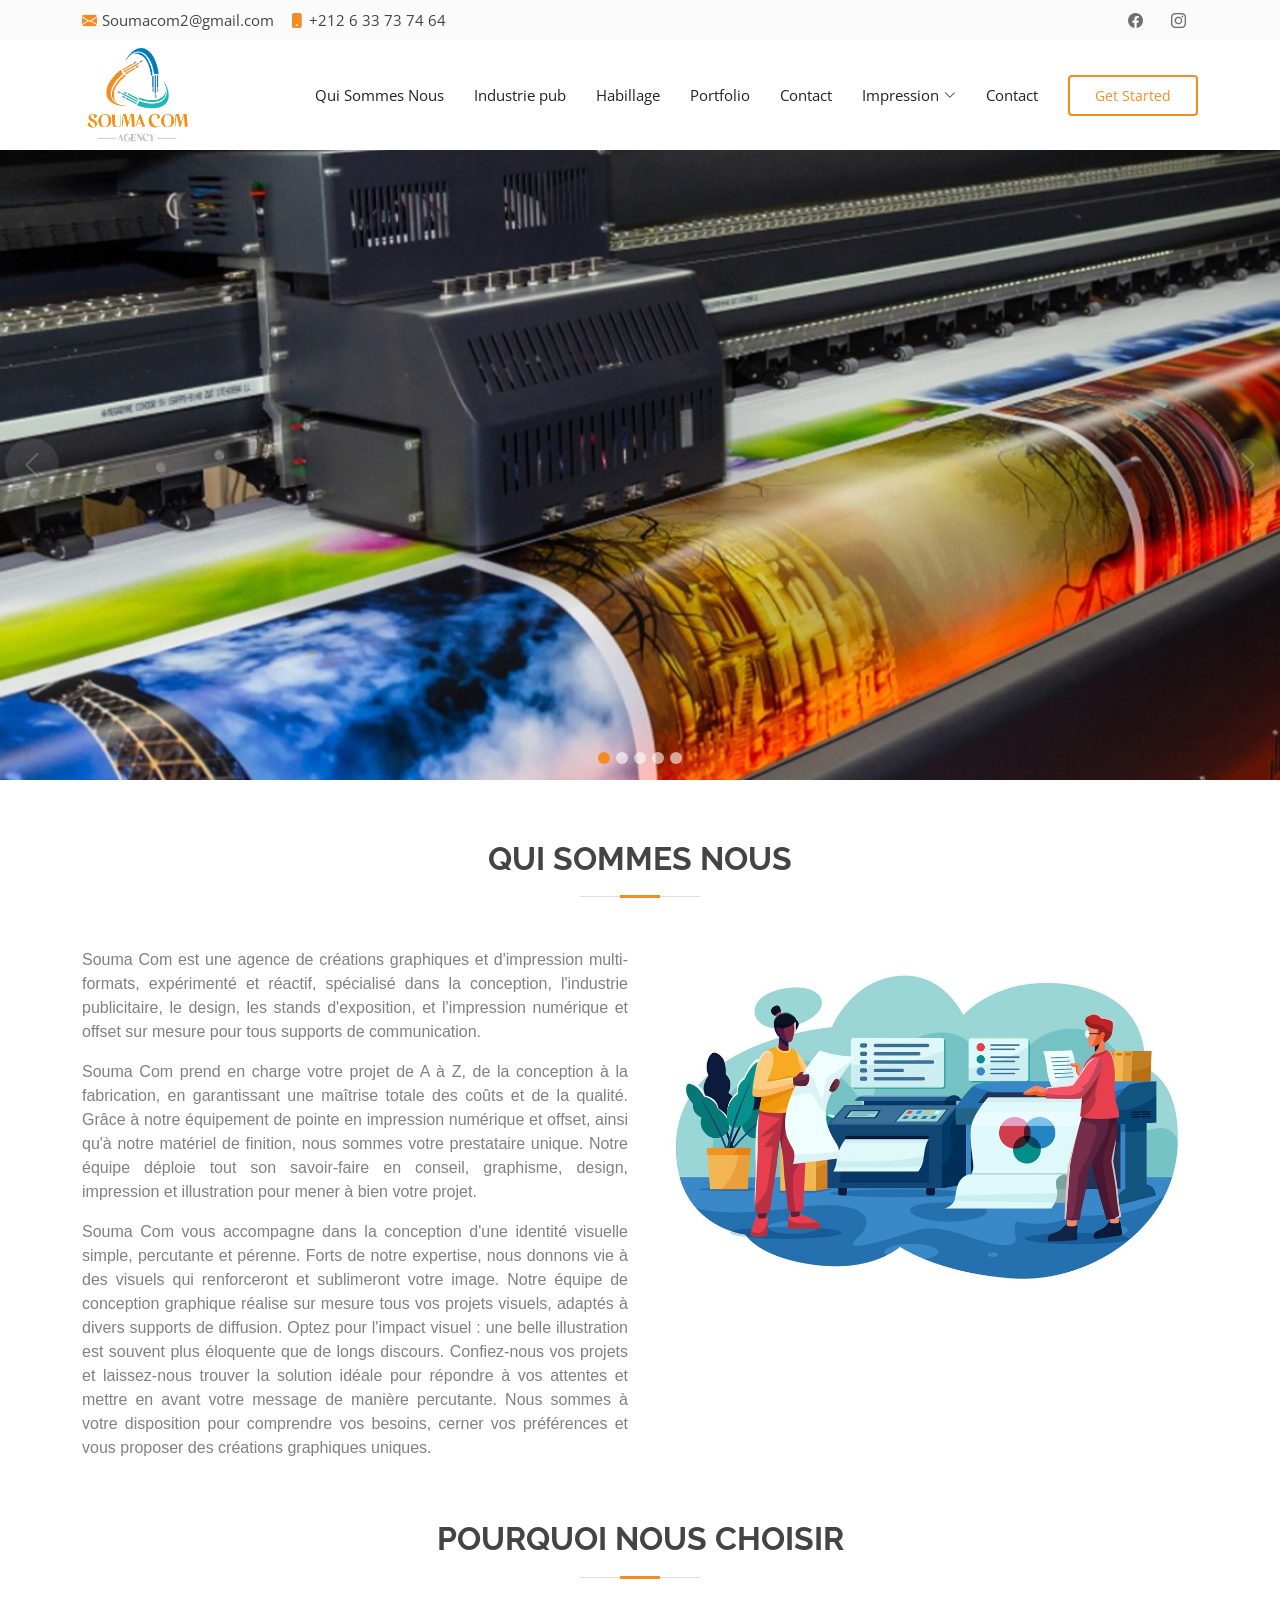
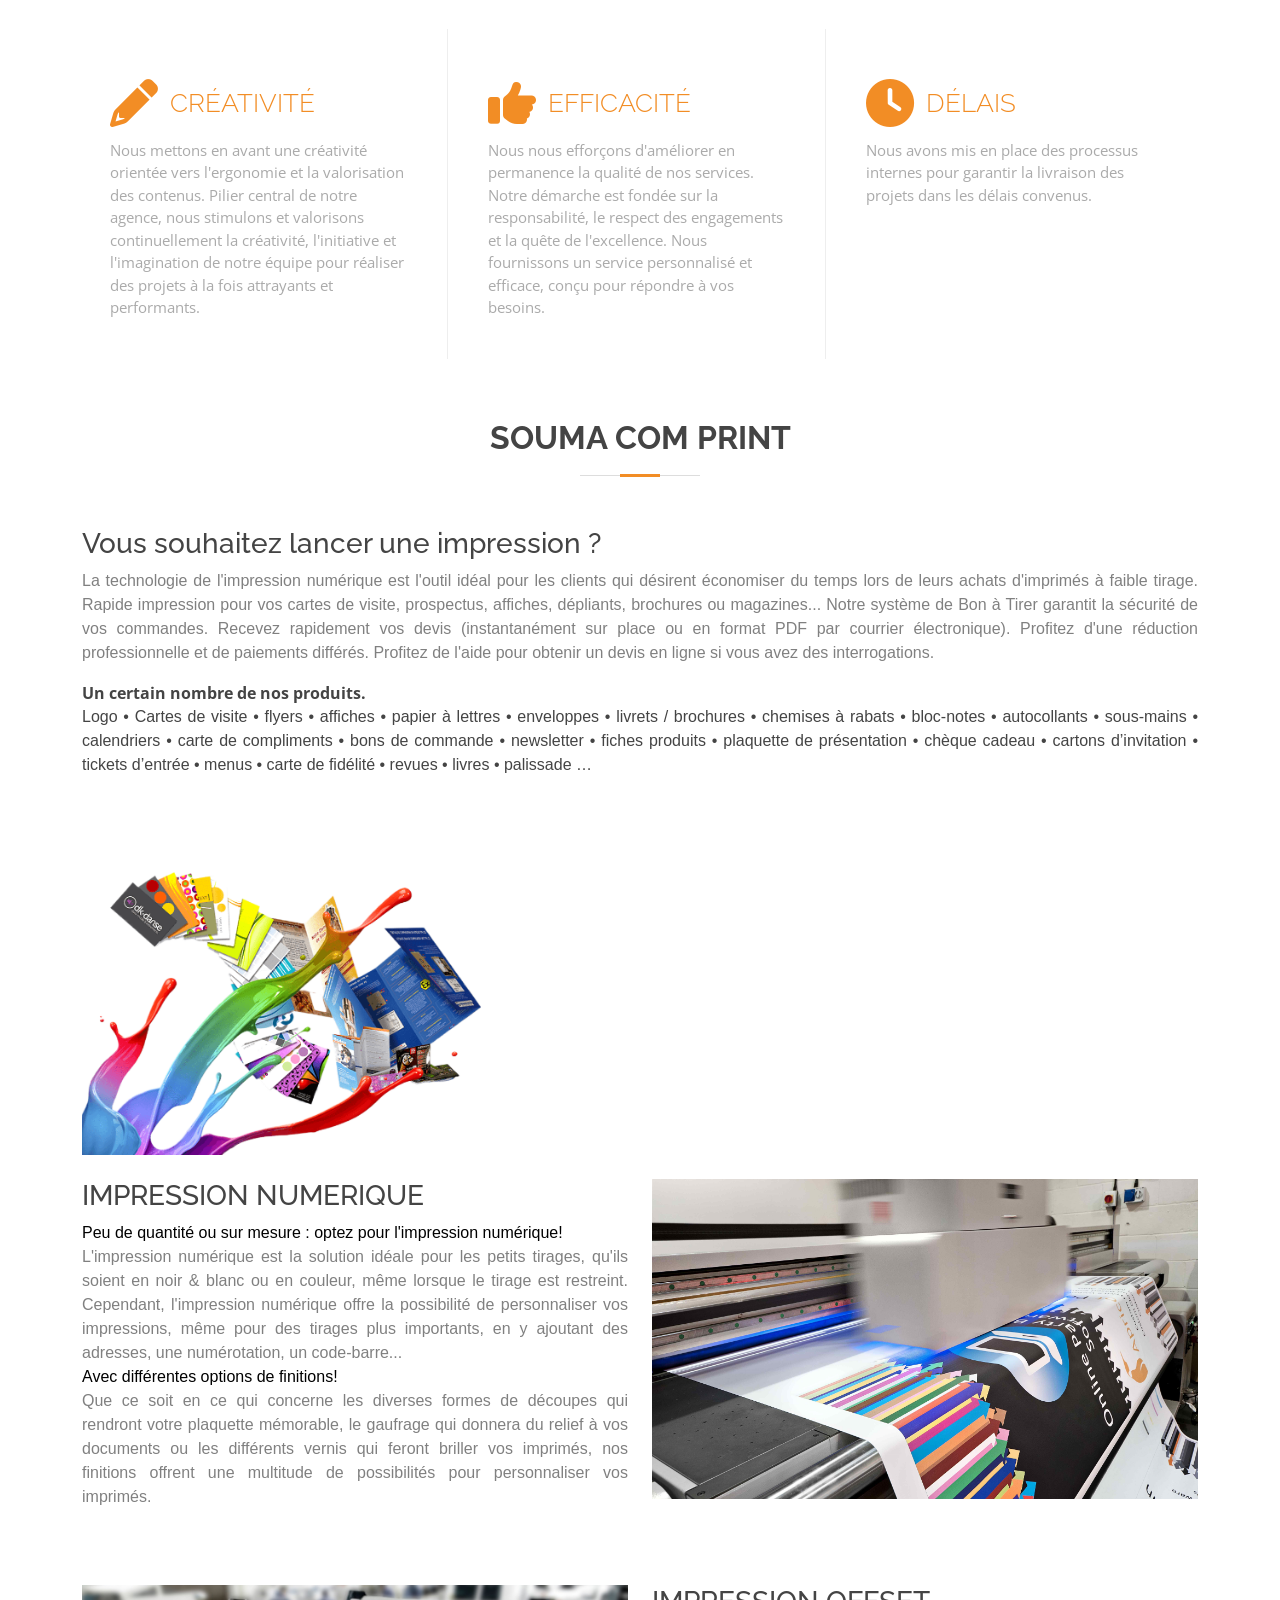
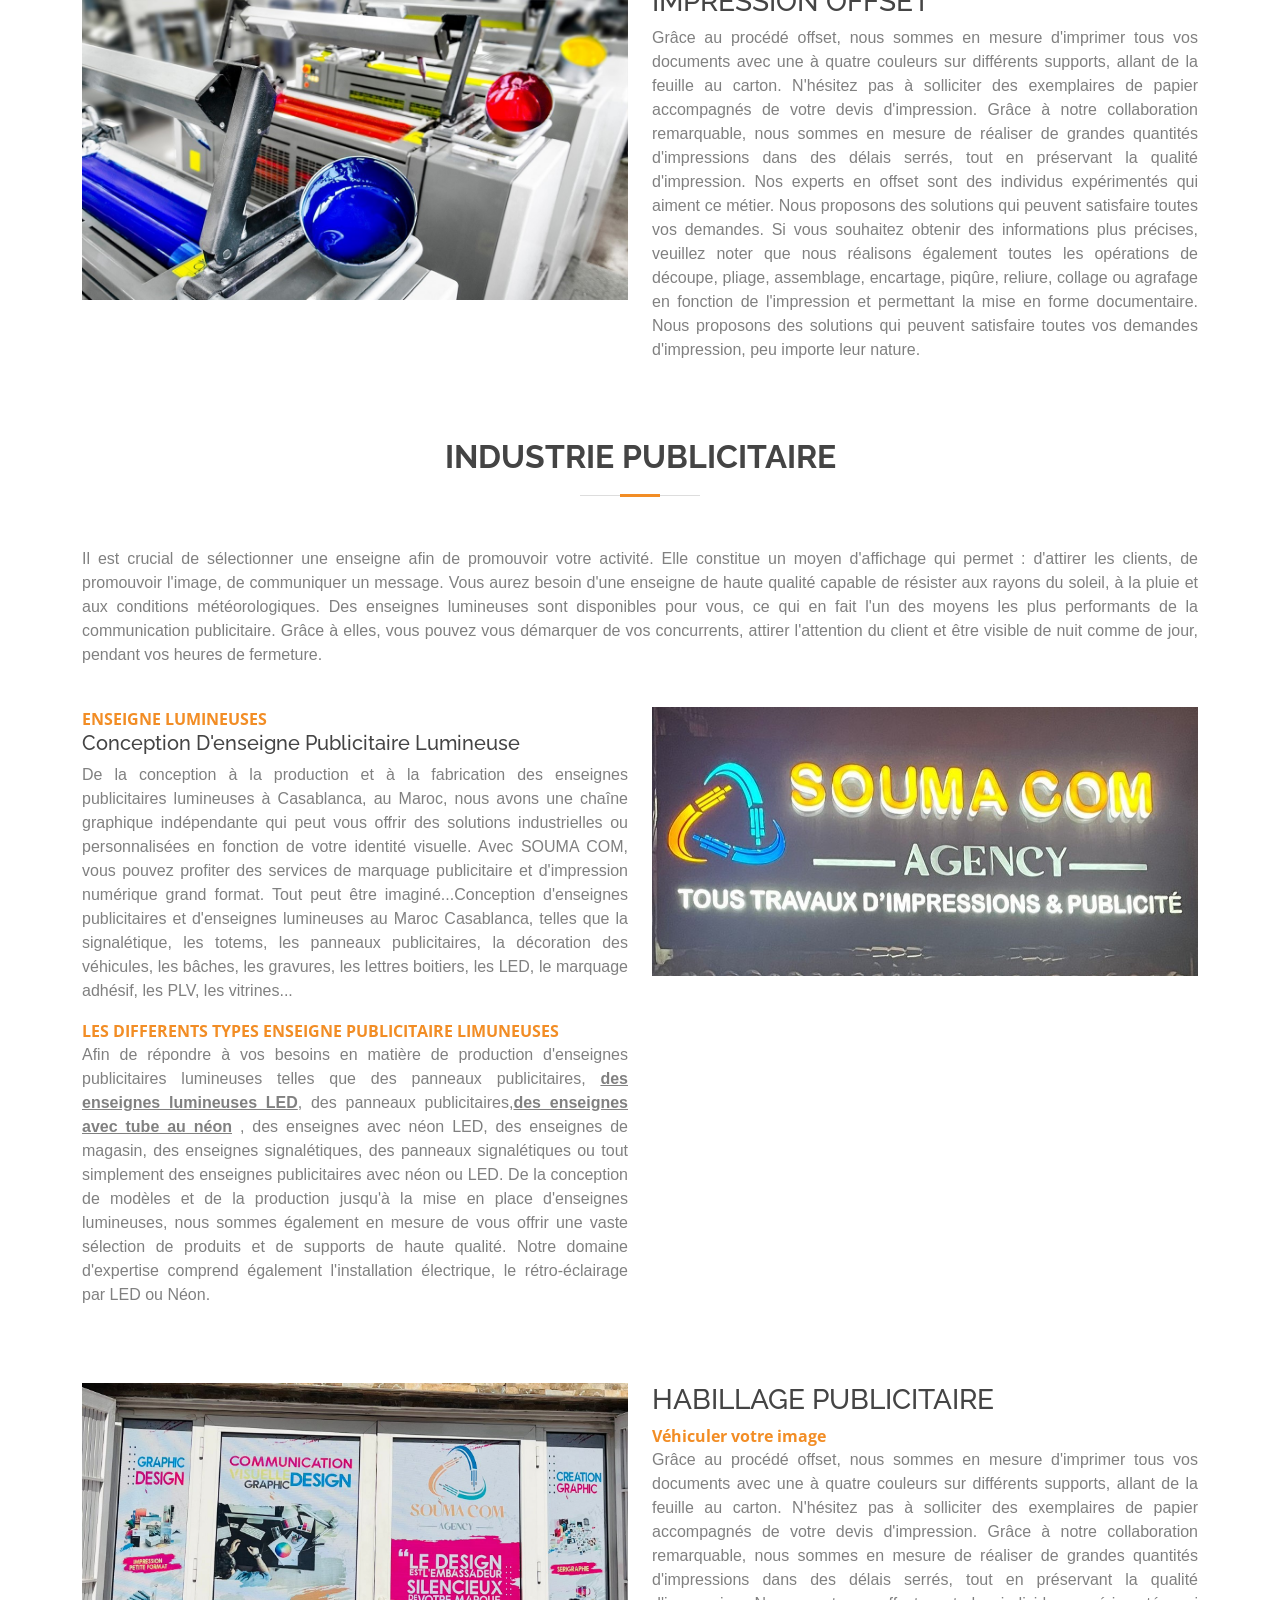
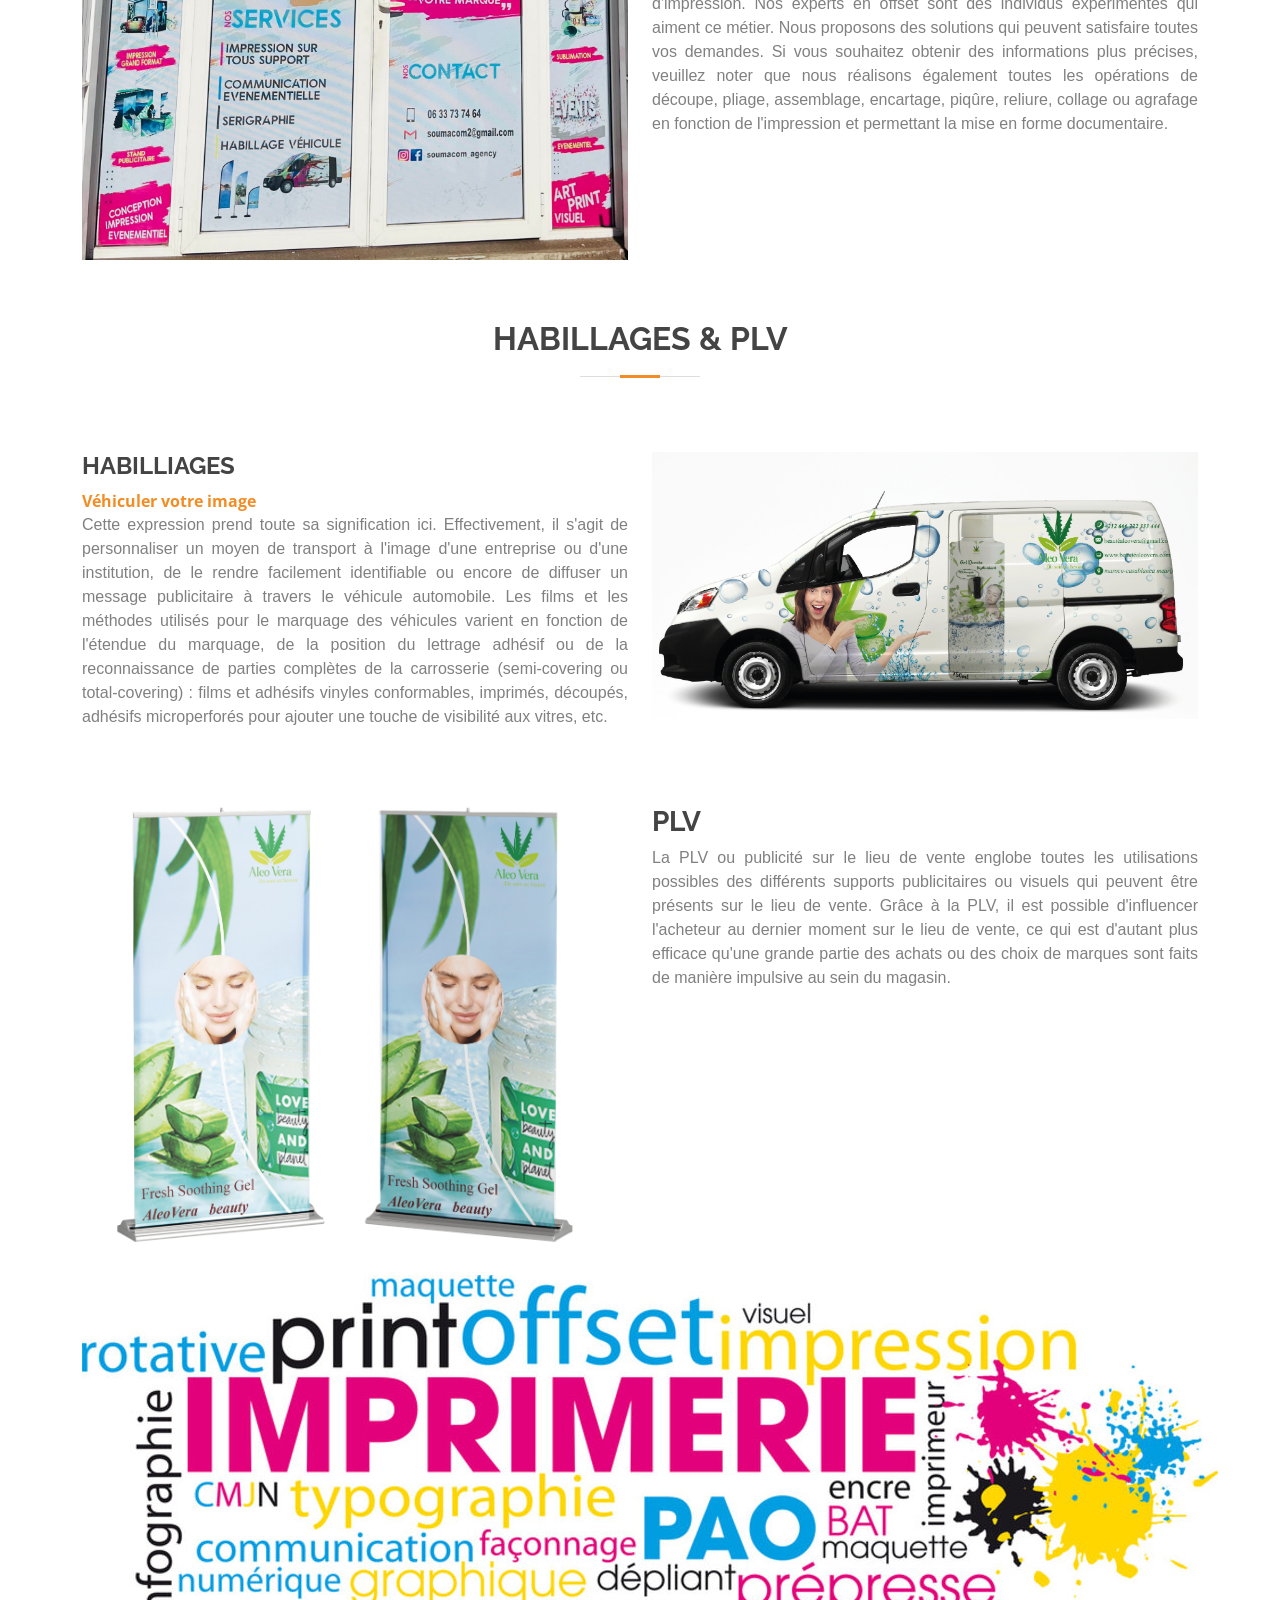
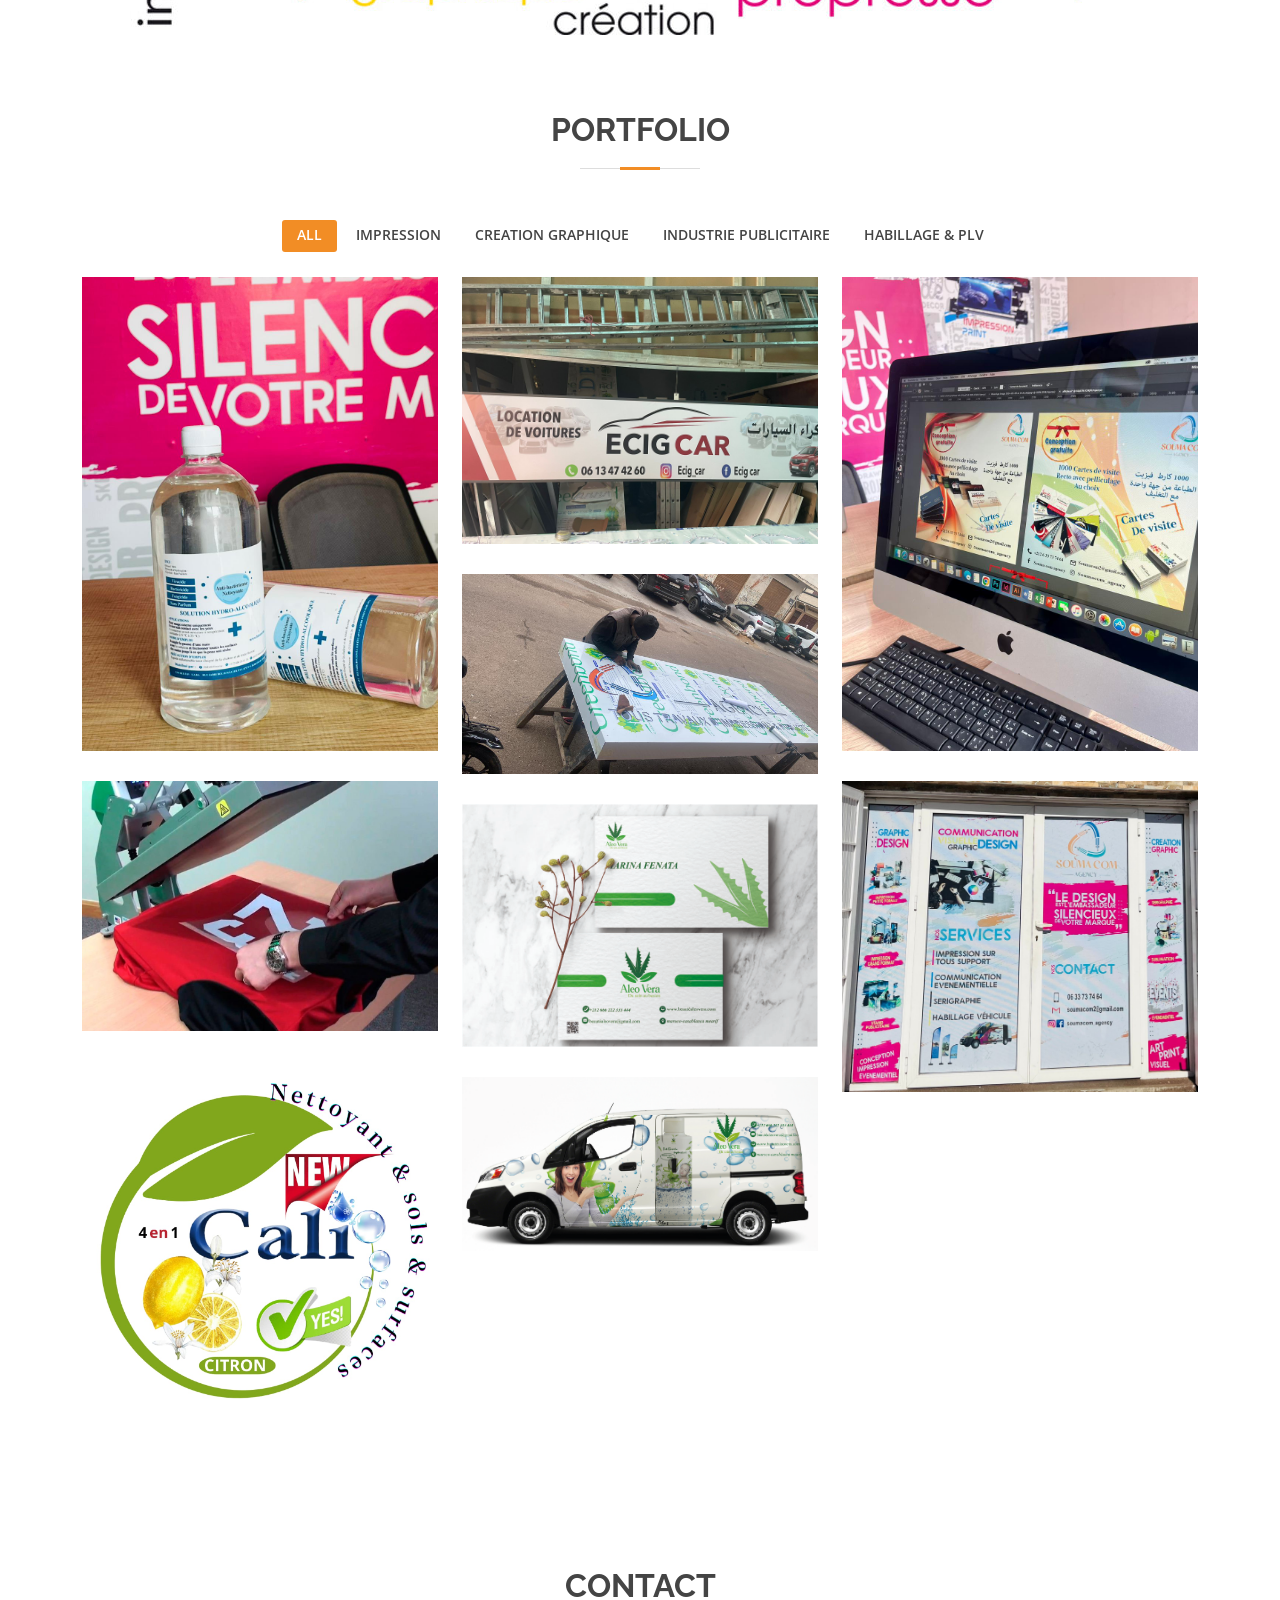
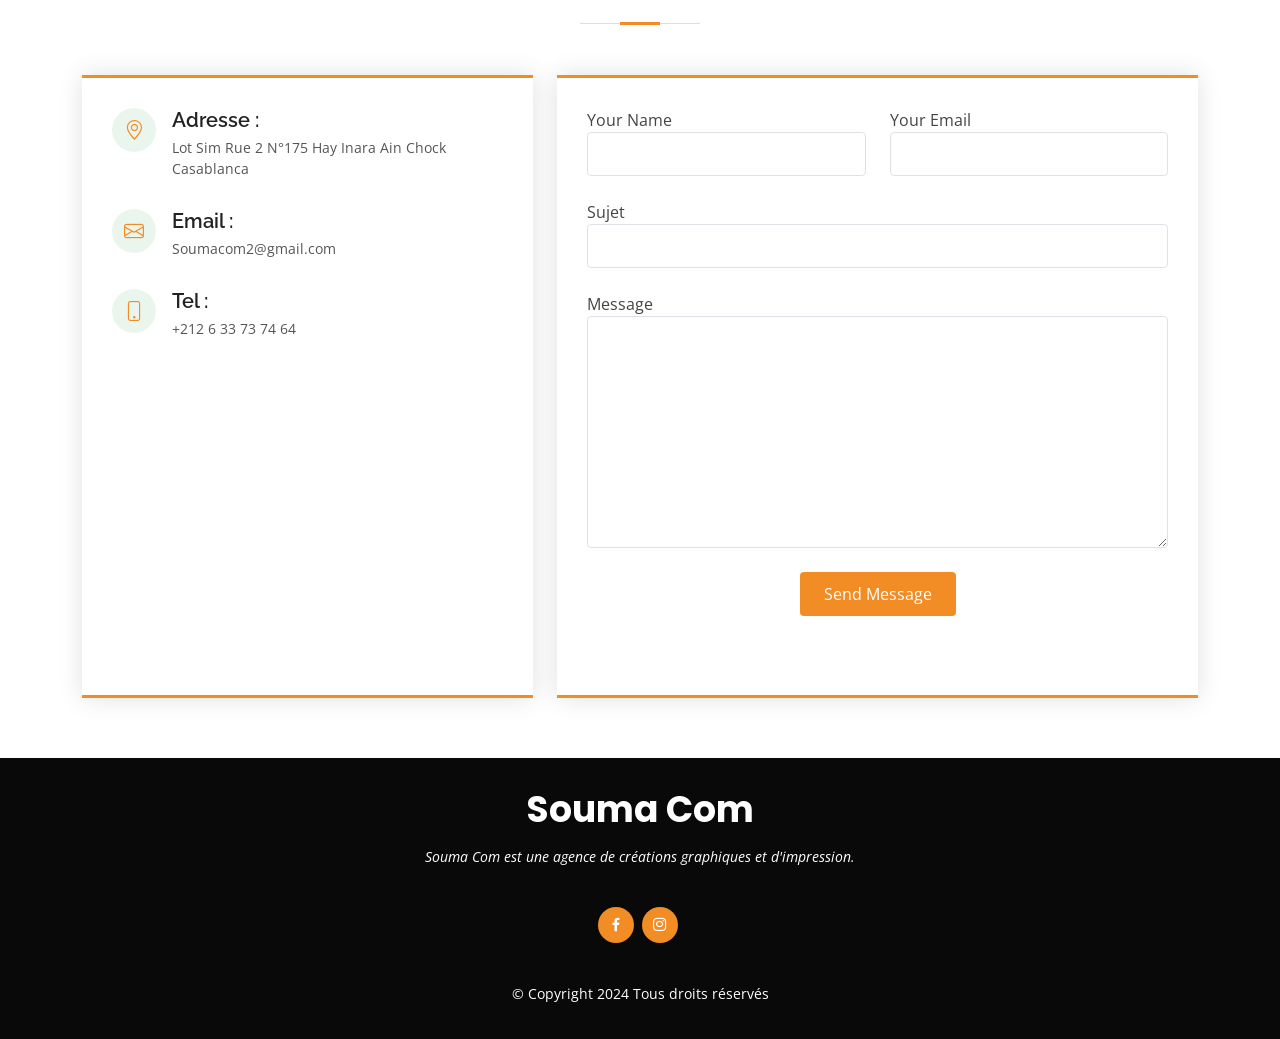
<file: index.html>
<!DOCTYPE html>
<html lang="en">

<head>
  <meta charset="utf-8">
  <meta content="width=device-width, initial-scale=1.0" name="viewport">

  <title>Souma Com</title>
  <meta content="" name="description">
  <meta name="keywords"  content="impression numérique, impression offset, publicité, agence de publicité, signalétique, PLV, design graphique, brochures, cartes de visite, affiches, flyers, marketing, communication visuelle, campagnes publicitaires, haute qualité">

  <!-- Icon -->
  <link rel="stylesheet" href="https://cdnjs.cloudflare.com/ajax/libs/font-awesome/6.0.0-beta3/css/all.min.css">

  <!-- Favicons -->
  <link href="assets/img/logo-souma.jpg"  rel="icon"  >
  <link href="assets/img/favicon.png" rel="apple-touch-icon" >

  <!-- Google Fonts -->
  <link href="https://fonts.googleapis.com/css?family=Open+Sans:300,300i,400,400i,600,600i,700,700i|Raleway:300,300i,400,400i,500,500i,600,600i,700,700i|Poppins:300,300i,400,400i,500,500i,600,600i,700,700i" rel="stylesheet">

  <!-- Vendor CSS Files -->
  <link href="assets/vendor/animate.css/animate.min.css" rel="stylesheet">
  <link href="assets/vendor/bootstrap/css/bootstrap.min.css" rel="stylesheet">
  <link href="assets/vendor/bootstrap-icons/bootstrap-icons.css" rel="stylesheet">
  <link href="assets/vendor/boxicons/css/boxicons.min.css" rel="stylesheet">
  <link href="assets/vendor/glightbox/css/glightbox.min.css" rel="stylesheet">
  <link href="assets/vendor/swiper/swiper-bundle.min.css" rel="stylesheet">
  <link href="css/style.css">

  <!-- Template Main CSS File -->
  <link href="assets/css/style.css" rel="stylesheet">

</head>

<body>

  <!-- ======= Top Bar ======= -->
  <section id="topbar" class="d-flex align-items-center">
    <div class="container d-flex justify-content-center justify-content-md-between">
      <div class="contact-info d-flex align-items-center">
        <i class="bi bi-envelope-fill"></i><a href="mailto:contact@example.com">Soumacom2@gmail.com</a>
        <i class="bi bi-phone-fill phone-icon" ></i> +212 6 33 73 74 64
      </div>
      <div class="social-links d-none d-md-block">
        <a href="https://web.facebook.com/profile.php?id=61552040807535&locale=fr_FR"  target="_blank" class="facebook"><i class="bi bi-facebook"></i></a>
        <a href="https://www.instagram.com/soumacom_agency/" target="_blank" class="instagram"><i class="bi bi-instagram"></i></a>
      </div>
    </div>
  </section> 

  <!-- ======= Header ======= -->
  <header id="header" class="d-flex align-items-center" style="height: 110px; ">
    <div class="container d-flex align-items-center">

     <!-- <h1 class="logo me-auto"><img src="assets/img/LOGOSoumacom.png" href="index.html" style="width: 110px; "></img></h1>  -->
      <!-- Uncomment below if you prefer to use an image logo -->
      <a href="index.html" class="logo me-auto">
        <img src="assets/img/LOGOSoumacom.png" alt="" class="img-fluid" style="width: 110px;  height: 100px;">
    </a>

      <nav id="navbar" class="navbar">
        <ul>
          <!-- <li><a class="nav-link scrollto active" href="#hero">Home</a></li> -->
          <li><a class="nav-link scrollto" href="#about">Qui Sommes Nous</a></li>
          <!-- <li><a class="nav-link scrollto" href="#impression">Impression</a></li> -->
          <li><a class="nav-link scrollto" href="#industrie">Industrie pub</a></li>
          <li><a class="nav-link scrollto" href="#habillage">Habillage</a></li>
          <li><a class="nav-link scrollto " href="#portfolio">Portfolio</a></li>
          <!-- <li><a class="nav-link scrollto" href="#team">Team</a></li> -->
          <li><a class="nav-link scrollto" href="#contact">Contact</a></li>
           <li class="dropdown"><a href="#impression"><span>Impression</span> <i class="bi bi-chevron-down"></i></a>
            <ul>
              <li><a href="bache.html">Bache/Vinyle</a></li>
              <li class="dropdown"><a href="#"><span>Petite format</span> <i class="bi bi-chevron-right"></i></a>
                <ul>
                  <li><a href="carteVisite.html">Carte visite</a></li>
                  <li><a href="flyer.html">Flayer</a></li>
                  <li><a href="#">Affiche</a></li>
                  <li><a href="#">Dupliant</a></li>
                  <li><a href="#">Etiquette</a></li>
                </ul>
              </li>
              <li><a href="rollUp.html">Roll Up</a></li>
              <li><a href="#">One Way</a></li>
              <li><a href="#">Forex</a></li>
            </ul>
          </li>
          <li><a class="nav-link scrollto" href="#contact">Contact</a></li>
          <li><a class="getstarted scrollto" href="#about">Get Started</a></li>
        </ul> 
        <i class="bi bi-list mobile-nav-toggle"></i>
      </nav><!-- .navbar -->

    </div>
  </header><!-- End Header -->

  <!-- ======= Hero Section ======= -->
  <section id="hero">
    <div id="heroCarousel" data-bs-interval="5000" class="carousel slide carousel-fade" data-bs-ride="carousel">

      <ol class="carousel-indicators" id="hero-carousel-indicators"></ol>

      <div class="carousel-inner" role="listbox">

        <!-- Slide 1 -->
        <div class="carousel-item active" style="background-image: url(assets/img/slide/impresion.jpg)">
          <div class="carousel-container">
            <div class="container">
              <!-- <h2 class="animate__animated animate__fadeInDown">Welcome to <span>Souma Com</span></h2> -->
              <!-- <p class="animate__animated animate__fadeInUp">Ut velit est quam dolor ad a aliquid qui aliquid. Sequi ea ut et est quaerat sequi nihil ut aliquam. Occaecati alias dolorem mollitia ut. Similique ea voluptatem. Esse doloremque accusamus repellendus deleniti vel. Minus et tempore modi architecto.</p> -->
              <!-- <a href="#about" class="btn-get-started animate__animated animate__fadeInUp scrollto">Read More</a> -->
            </div>
          </div>
        </div>

        <!-- Slide 2 -->
        <div class="carousel-item" style="background-image: url(assets/img/slide/couverture-souma.png)">
          <div class="carousel-container">
            <div class="container">
              <!-- <h2 class="animate__animated animate__fadeInDown">Lorem Ipsum Dolor</h2> -->
              <!-- <p class="animate__animated animate__fadeInUp">Ut velit est quam dolor ad a aliquid qui aliquid. Sequi ea ut et est quaerat sequi nihil ut aliquam. Occaecati alias dolorem mollitia ut. Similique ea voluptatem. Esse doloremque accusamus repellendus deleniti vel. Minus et tempore modi architecto.</p> -->
              <!-- <a href="#about" class="btn-get-started animate__animated animate__fadeInUp scrollto">Read More</a> -->
            </div>
          </div>
        </div>

        <!-- Slide 3 -->
        <div class="carousel-item" style="background-image: url(assets/img/slide/colors.jpg)">
          <div class="carousel-container">
            <div class="container">
              <!-- <h2 class="animate__animated animate__fadeInDown">Sequi ea ut et est quaerat</h2> -->
              <!-- <p class="animate__animated animate__fadeInUp">Ut velit est quam dolor ad a aliquid qui aliquid. Sequi ea ut et est quaerat sequi nihil ut aliquam. Occaecati alias dolorem mollitia ut. Similique ea voluptatem. Esse doloremque accusamus repellendus deleniti vel. Minus et tempore modi architecto.</p> -->
              <!-- <a href="#about" class="btn-get-started animate__animated animate__fadeInUp scrollto">Read More</a> -->
            </div>
          </div>
        </div>
        <!-- Slide 4 -->
        <div class="carousel-item" style="background-image: url(assets/img/slide/Logo.png)">
          <div class="carousel-container">
            <div class="container">
              <!-- <h2 class="animate__animated animate__fadeInDown">Sequi ea ut et est quaerat</h2> -->
              <!-- <p class="animate__animated animate__fadeInUp">Ut velit est quam dolor ad a aliquid qui aliquid. Sequi ea ut et est quaerat sequi nihil ut aliquam. Occaecati alias dolorem mollitia ut. Similique ea voluptatem. Esse doloremque accusamus repellendus deleniti vel. Minus et tempore modi architecto.</p> -->
              <!-- <a href="#about" class="btn-get-started animate__animated animate__fadeInUp scrollto">Read More</a> -->
            </div>
          </div>
        </div>

        <!-- Slide 4 -->
        <div class="carousel-item"  style="background-image: url(assets/img/slide/impression1.jpg); " >
          <div class="carousel-container">
            <div class="container">
              <!-- <h2 class="animate__animated animate__fadeInDown">Sequi ea ut et est quaerat</h2> -->
              <!-- <p class="animate__animated animate__fadeInUp">Ut velit est quam dolor ad a aliquid qui aliquid. Sequi ea ut et est quaerat sequi nihil ut aliquam. Occaecati alias dolorem mollitia ut. Similique ea voluptatem. Esse doloremque accusamus repellendus deleniti vel. Minus et tempore modi architecto.</p> -->
              <!-- <a href="#about" class="btn-get-started animate__animated animate__fadeInUp scrollto">Read More</a> -->
            </div>
          </div>
        </div>

      </div>

      <a class="carousel-control-prev" href="#heroCarousel" role="button" data-bs-slide="prev">
        <span class="carousel-control-prev-icon bi bi-chevron-left" aria-hidden="true"></span>
      </a>

      <a class="carousel-control-next" href="#heroCarousel" role="button" data-bs-slide="next">
        <span class="carousel-control-next-icon bi bi-chevron-right" aria-hidden="true"></span>
      </a>

    </div>
  </section><!-- End Hero -->

  <main id="main">

    <!-- ======= Featured Services Section ======= -->
   <!-- <section id="featured-services" class="featured-services section-bg">
      <div class="container">

         <div class="row no-gutters">
          <div class="col-lg-4 col-md-6">
            <div class="icon-box">
              <div class="icon"><i class="bi bi-laptop"></i></div>
              <h4 class="title"><a href="">Lorem Ipsum</a></h4>
              <p class="description">Voluptatum deleniti atque corrupti quos dolores et quas molestias excepturi sint occaecati cupiditate non provident</p>
            </div>
          </div>
          <div class="col-lg-4 col-md-6">
            <div class="icon-box">
              <div class="icon"><i class="bi bi-briefcase"></i></div>
              <h4 class="title"><a href="">Dolor Sitema</a></h4>
              <p class="description">Minim veniam, quis nostrud exercitation ullamco laboris nisi ut aliquip ex ea commodo consequat tarad limino ata</p>
            </div>
          </div>
          <div class="col-lg-4 col-md-6">
            <div class="icon-box">
              <div class="icon"><i class="bi bi-calendar4-week"></i></div>
              <h4 class="title"><a href="">Sed ut perspiciatis</a></h4>
              <p class="description">Duis aute irure dolor in reprehenderit in voluptate velit esse cillum dolore eu fugiat nulla pariatur trade stravi</p>
            </div>
          </div>
        </div> 

      </div>
    </section>--><!-- End Featured Services Section -->

    <!-- ======= About Us Section ======= -->
    <section id="about" class="about">
      <div class="container">

        <div class="section-title">
          <h2>Qui Sommes Nous</h2>
        </div>

        <div class="row">
          <div class="col-lg-6 order-1 order-lg-2">
            <img src="assets/img/illustration-Impression.jpg"  class="img-fluid" alt="">
          </div>
          <div class="col-lg-6 pt-4 pt-lg-0 order-2 order-lg-1 content">
            
            <p style="color: gray; font-weight: 300; font-family: Arial, sans-serif; text-align: justify;">
              Souma Com est une agence de créations graphiques et d'impression multi-formats, expérimenté et réactif, spécialisé dans la conception, 
              l'industrie publicitaire, le design, les stands d'exposition, 
              et l'impression numérique et offset sur mesure pour tous supports de communication.
            </p>
            <p style="color: gray; font-weight: 300; font-family: Arial, sans-serif; text-align: justify;">
              Souma Com prend en charge votre projet de A à Z, de la conception à la fabrication, en garantissant une maîtrise totale des coûts et de la qualité.
              Grâce à notre équipement de pointe en impression numérique et offset, ainsi qu'à notre matériel de finition, nous sommes votre prestataire unique.
              Notre équipe déploie tout son savoir-faire en conseil, graphisme, design, impression et illustration pour mener à bien votre projet.

            </p>
            <p style="color: gray; font-weight: 300; font-family: Arial, sans-serif; text-align: justify;">
              Souma Com vous accompagne dans la conception d'une identité visuelle simple, percutante et pérenne. Forts de notre expertise, nous donnons vie à des visuels qui renforceront et sublimeront votre image.
              Notre équipe de conception graphique réalise sur mesure tous vos projets visuels, adaptés à divers supports de diffusion.
              Optez pour l'impact visuel : une belle illustration est souvent plus éloquente que de longs discours. Confiez-nous vos projets et laissez-nous trouver la solution idéale pour répondre à vos attentes et mettre en avant votre message de manière percutante.
              Nous sommes à votre disposition pour comprendre vos besoins, cerner vos préférences et vous proposer des créations graphiques uniques.
            </p>
          </div>
        </div>

      </div>
    </section><!-- End About Us Section -->

    <!-- ======= Why Us Section ======= -->
    <section id="why-us" class="why-us">
      <div class="section-title">
        <h2>Pourquoi Nous Choisir</h2>
      </div>
      <div class="container">

        <div class="row no-gutters">

          <div class="col-lg-4 col-md-6 content-item">
            <span style="display: flex; align-items: center;">
            <i class="fas fa-pencil-alt fa-2x" style="color: #f28d25;"> </i>&nbsp;&nbsp;
              <h4 style="color: #f28d25;">CRÉATIVITÉ</h4>
            </span>
            <p>Nous mettons en avant une créativité orientée vers l'ergonomie et la valorisation des contenus. Pilier central de notre agence, nous stimulons et valorisons continuellement la créativité,
               l'initiative et l'imagination de notre équipe pour réaliser des projets à la fois attrayants et performants.</p>
          </div>

          <div class="col-lg-4 col-md-6 content-item">
            <span style="display: flex; align-items: center;">
              <i class="fas fa-thumbs-up fa-2x" style="color: #f28d25;"></i>&nbsp;&nbsp;
              <h4 style="color: #f28d25;"> EFFICACITÉ</h4>
            </span>
            <p>Nous nous efforçons d'améliorer en permanence la qualité de nos services. Notre démarche est fondée sur la responsabilité, le respect des engagements et la quête de l'excellence. 
              Nous fournissons un service personnalisé et efficace, conçu pour répondre à vos besoins.</p>
          </div>

          <div class="col-lg-4 col-md-6 content-item">
            <span style="display: flex; align-items: center;">
              <i class="fas fa-clock fa-2x"style="color: #f28d25;" ></i> &nbsp;&nbsp;
              <h4 style="color: #f28d25;"> DÉLAIS</h4>
            </span>
            
            <p>Nous avons mis en place des processus internes pour garantir la livraison des projets dans les délais convenus.</p>
          </div>
        </div>
      </div>
    </section><!-- End Why Us Section -->

    <!-- Impression Numerique & Offset -->
    <section id="impression" class="services">
      <div class="container">
        <div class="section-title">
          <h2>Souma Com Print</h2>
        </div>
        <div class="row">
             <h3>Vous souhaitez lancer une impression ?</h3>
            <p style="color: gray; font-weight: 300; font-family: Arial, sans-serif; text-align: justify;">
              La technologie de l'impression numérique est l'outil idéal pour les clients qui désirent économiser du temps lors de leurs achats d'imprimés à faible tirage. Rapide impression pour vos cartes de visite, prospectus, affiches, dépliants, brochures ou magazines...
              Notre système de Bon à Tirer garantit la sécurité de vos commandes.
              Recevez rapidement vos devis (instantanément sur place ou en format PDF par courrier électronique). Profitez d'une réduction professionnelle et de paiements différés. Profitez de l'aide pour obtenir un devis en ligne si vous avez des interrogations.
            </p>
            <b>Un certain nombre de nos produits.</b>
            <p style=" font-weight: 300; font-family: Arial, sans-serif; text-align: justify;">
              Logo • Cartes de visite • flyers • affiches • papier à lettres • enveloppes • livrets / brochures • chemises à rabats • bloc-notes • autocollants • sous-mains • calendriers • carte de compliments • bons de commande • newsletter • fiches produits • plaquette de présentation • chèque cadeau • cartons d’invitation • tickets d’entrée • menus • carte de fidélité • revues • livres • palissade …
            </p> <img src="assets/img/imprimerie1.png" style="width: 50vh; height: auto;" class="img-fluid" alt="">
          </div>
         
        </div><br>
      <div class="container">
        <div class="row">
          <div class="col-lg-6 order-1 order-lg-2">
            <img src="assets/img/impressionNumerique.jpg" style="max-width: 100%; height: auto;" class="img-fluid" alt="">
          </div>
          <div class="col-lg-6 pt-4 pt-lg-0 order-2 order-lg-1 content">
            <h3>IMPRESSION NUMERIQUE</h3>
            <p style="color: gray; font-weight: 300; font-family: Arial, sans-serif; text-align: justify;">
              <b style="color: black;">Peu de quantité ou sur mesure : optez pour l'impression numérique!</b><br>
              L'impression numérique est la solution idéale pour les petits tirages, qu'ils soient en noir & blanc ou en couleur, même lorsque le tirage est restreint. Cependant, l'impression numérique offre la possibilité de personnaliser vos impressions, même pour des tirages plus importants, en y ajoutant des adresses, une numérotation, un code-barre...
              <br><b style="color: black;">Avec différentes options de finitions!</b><br>
              Que ce soit en ce qui concerne les diverses formes de découpes qui rendront votre plaquette mémorable, le gaufrage qui donnera du relief à vos documents ou les différents vernis qui feront briller vos imprimés, nos finitions offrent une multitude de possibilités pour personnaliser vos imprimés.
            </p>
         
          </div>
        </section>

        
          <div class="container">
            <div class="row">
              <div class="col-lg-6 order-2 order-lg-1">
                <img src="assets/img/impression-offset.jpg" style="max-width: 100%; height: auto;" class="img-fluid" alt="">
              </div>
              <div class="col-lg-6 pt-4 pt-lg-0 order-1 order-lg-2 content">
                <h3>IMPRESSION OFFSET</h3>
                <p style="color: gray; font-weight: 300; font-family: Arial, sans-serif; text-align: justify;">
                  Grâce au procédé offset, nous sommes en mesure d'imprimer tous vos documents avec une à quatre couleurs sur différents supports, allant de la feuille au carton.
                  N'hésitez pas à solliciter des exemplaires de papier accompagnés de votre devis d'impression.
                  Grâce à notre collaboration remarquable, nous sommes en mesure de réaliser de grandes quantités d'impressions dans des délais serrés, tout en préservant la qualité d'impression. Nos experts en offset sont des individus expérimentés qui aiment ce métier.
                  Nous proposons des solutions qui peuvent satisfaire toutes vos demandes.
                  Si vous souhaitez obtenir des informations plus précises, veuillez noter que nous réalisons également toutes les opérations de découpe, pliage, assemblage, encartage, piqûre, reliure, collage ou agrafage en fonction de l'impression et permettant la mise en forme documentaire. Nous proposons des solutions qui peuvent satisfaire toutes vos demandes d'impression, peu importe leur nature.
                </p>
              </div>
            </div>
          </div>
        </section>
        
      
    <!-- Impression Numerique & Offset -->

    <!-- INDUSTRIE PUBLICITAIRE -->
    <section id="industrie" class="services">
      <div class="container">
        <div class="section-title">
          <h2>INDUSTRIE PUBLICITAIRE</h2>
        </div>
        <div class="row">
            <p style="color: gray; font-weight: 300; font-family: Arial, sans-serif; text-align: justify;">
              Il est crucial de sélectionner une enseigne afin de promouvoir votre activité. Elle constitue un moyen d'affichage qui permet : d'attirer les clients, de promouvoir l'image, de communiquer un message. Vous aurez besoin d'une enseigne de haute qualité capable de résister aux rayons du soleil, à la pluie et aux conditions météorologiques. Des enseignes lumineuses sont disponibles pour vous, ce qui en fait l'un des moyens les plus performants de la communication publicitaire. Grâce à elles, vous pouvez vous démarquer de vos concurrents, attirer l'attention du client et être visible de nuit comme de jour, pendant vos heures de fermeture.
            </p>
          </div>
         
        </div><br>
      <div class="container">
        <div class="row">
          <div class="col-lg-6 order-1 order-lg-2">
            <img src="assets/img/agenceSoumaCom.jpeg" style="max-width: 100%; height: auto;" class="img-fluid" alt="">
          </div>
          <div class="col-lg-6 pt-4 pt-lg-0 order-2 order-lg-1 content">
            <b style="color: #f28d25;">ENSEIGNE LUMINEUSES</b><br>
            <h5 class="text-capitalize">Conception d'enseigne publicitaire lumineuse</h5>
            <p style="color: gray; font-weight: 300; font-family: Arial, sans-serif; text-align: justify;">
              
              De la conception à la production et à la fabrication des enseignes publicitaires lumineuses à Casablanca, au Maroc, nous avons une chaîne graphique indépendante qui peut vous offrir des solutions industrielles ou personnalisées en fonction de votre identité visuelle. Avec SOUMA COM, vous pouvez profiter des services de marquage publicitaire et d'impression numérique grand format.
              Tout peut être imaginé...Conception d'enseignes publicitaires et d'enseignes lumineuses au Maroc Casablanca, telles que la signalétique, les totems, les panneaux publicitaires, la décoration des véhicules, les bâches, les gravures, les lettres boitiers, les LED, le marquage adhésif, les PLV, les vitrines...              
            </p> 
            <b style="color: #f28d25;" >LES DIFFERENTS TYPES ENSEIGNE PUBLICITAIRE LIMUNEUSES</b><br>
            <p style="color: gray; font-weight: 300; font-family: Arial, sans-serif; text-align: justify;">
              Afin de répondre à vos besoins en matière de production d'enseignes publicitaires lumineuses telles que des panneaux publicitaires,
              <u style="font-weight: bold;"> des enseignes lumineuses LED</u>, des panneaux publicitaires,<u style="font-weight: bold;">des enseignes avec tube au néon</u> , des enseignes avec néon LED, des enseignes de magasin, des enseignes signalétiques, des panneaux signalétiques ou tout simplement des enseignes publicitaires avec néon ou LED.
              De la conception de modèles et de la production jusqu'à la mise en place d'enseignes lumineuses, nous sommes également en mesure de vous offrir une vaste sélection de produits et de supports de haute qualité. Notre domaine d'expertise comprend également l'installation électrique, le rétro-éclairage par LED ou Néon.

            </p>
         
          </div>
        </section>

        
          <div class="container">
            <div class="row">
              <div class="col-lg-6 order-2 order-lg-1">
                <img src="assets/img/habillage-publicitaire.jpeg" style="max-width: 100%; height: auto;" class="img-fluid" alt="">
              </div>
              <div class="col-lg-6 pt-4 pt-lg-0 order-1 order-lg-2 content">
                <h3>HABILLAGE PUBLICITAIRE</h3>
                <b style="color: #f28d25;">Véhiculer votre image</b><br>
                <p style="color: gray; font-weight: 300; font-family: Arial, sans-serif; text-align: justify;">
                  Grâce au procédé offset, nous sommes en mesure d'imprimer tous vos documents avec une à quatre couleurs sur différents supports, allant de la feuille au carton.
                  N'hésitez pas à solliciter des exemplaires de papier accompagnés de votre devis d'impression.
                  Grâce à notre collaboration remarquable, nous sommes en mesure de réaliser de grandes quantités d'impressions dans des délais serrés, tout en préservant la qualité d'impression. Nos experts en offset sont des individus expérimentés qui aiment ce métier.
                  Nous proposons des solutions qui peuvent satisfaire toutes vos demandes.
                  Si vous souhaitez obtenir des informations plus précises, veuillez noter que nous réalisons également toutes les opérations de découpe, pliage, assemblage, encartage, piqûre, reliure, collage ou agrafage en fonction de l'impression et permettant la mise en forme documentaire.
                </p>
              </div>
            </div>
          </div>
        </section>
      
    <!-- INDUSTRIE PUBLICITAIRE -->

     <!-- HABILLAGES & PLV -->
     <section id="habillage" class="services">
      <div class="container">
        <div class="section-title">
          <h2>HABILLAGES & PLV</h2>
        </div>

         
        </div><br>
      <div class="container">
        <div class="row">
          <div class="col-lg-6 order-1 order-lg-2">
            <img src="assets/img/habillage-Vehecule.png" style="max-width: 100%; height: auto;" class="img-fluid" alt="">
          </div>
          <div class="col-lg-6 pt-4 pt-lg-0 order-2 order-lg-1 content">
            
            <h4 class="text-capitalize" style="font-weight: bold;">HABILLIAGES</h4>
            <b style="color: #f28d25;">Véhiculer votre image</b><br>
            <p style="color: gray; font-weight: 300; font-family: Arial, sans-serif; text-align: justify;">
              Cette expression prend toute sa signification ici. Effectivement, il s'agit de personnaliser un moyen de transport à l'image d'une entreprise ou d'une institution, de le rendre facilement identifiable ou encore de diffuser un message publicitaire à travers le véhicule automobile.
              Les films et les méthodes utilisés pour le marquage des véhicules varient en fonction de l'étendue du marquage, de la position du lettrage adhésif ou de la reconnaissance de parties complètes de la carrosserie (semi-covering ou total-covering) : films et adhésifs vinyles conformables, imprimés, découpés, adhésifs microperforés pour ajouter une touche de visibilité aux vitres, etc.
            </p> 
           
         
          </div>
        </section>

        
          <div class="container">
            <div class="row">
              <div class="col-lg-6 order-2 order-lg-1">
                <img src="assets/img/RollUp.png" style="max-width: 100%; height: auto;" class="img-fluid" alt="">
              </div>
              <div class="col-lg-6 pt-4 pt-lg-0 order-1 order-lg-2 content">
                <h3 style="font-weight: bold;">PLV</h3>
                <p style="color: gray; font-weight: 300; font-family: Arial, sans-serif; text-align: justify;">
                  La PLV ou publicité sur le lieu de vente englobe toutes les utilisations possibles des différents supports publicitaires ou visuels qui peuvent être présents sur le lieu de vente.
                  Grâce à la PLV, il est possible d'influencer l'acheteur au dernier moment sur le lieu de vente, ce qui est d'autant plus efficace qu'une grande partie des achats ou des choix de marques sont faits de manière impulsive au sein du magasin. 
                </p>
              </div>
            </div>
          </div>
        </section>
      
    <!-- HABILLAGES & PLV -->

    <!-- ======= Cta Section ======= -->
    <!-- <section id="cta" class="cta"> -->
      <div class="container">
        <div class="row">
          <div class="col-lg-9 text-center text-lg-start">
            <!-- <h3>Souma Com</h3> -->
            <img src="assets/img/poster.jpg" alt="">
            <p> </p>
          </div>
          <!-- <div class="col-lg-3 cta-btn-container text-center">
            <a class="cta-btn align-middle" href="#">Call To Action</a>
          </div> -->
        </div>
      </div>
    <!--</section> End Cta Section -->

    <!-- ======= Portfolio Section ======= -->
    <section id="portfolio" class="portfolio">
      <div class="container">

        <div class="section-title">
          <h2>Portfolio</h2>
        </div>

        <div class="row">
          <div class="col-lg-12 d-flex justify-content-center">
            <ul id="portfolio-flters">
              <li data-filter="*" class="filter-active">All</li>
              <li data-filter=".filter-impression">Impression</li>
              <li data-filter=".filter-creation">Creation Graphique</li>
              <li data-filter=".filter-industrie">Industrie Publicitaire</li>
              <li data-filter=".filter-habillage">Habillage & PLV</li>
              
            </ul>
          </div>
        </div>

        <div class="row portfolio-container">

          <div class="col-lg-4 col-md-6 portfolio-item filter-impression">
            <div class="portfolio-wrap">
              <img src="assets/img/portfolio/impressionB.jpeg" class="img-fluid" alt="">
              <div class="portfolio-info">
                <h4>Etiquette</h4>
                <p>Impression</p>
                <div class="portfolio-links">
                  <a href="assets/img/portfolio/impressionB.jpeg" data-gallery="portfolioGallery" class="portfolio-lightbox" title="Etiquette"><i class="bx bx-plus"></i></a>
                </div>
              </div>
            </div>
          </div>

          <div class="col-lg-4 col-md-6 portfolio-item filter-industrie">
            <div class="portfolio-wrap">
              <img src="assets/img/portfolio/Pub.jpeg" class="img-fluid" alt="">
              <div class="portfolio-info">
                <h4>Panneau</h4>
                <p>Industrie Publicitaire</p>
                <div class="portfolio-links">
                  <a href="assets/img/portfolio/Pub.jpeg" data-gallery="portfolioGallery" class="portfolio-lightbox" title="Panneau"><i class="bx bx-plus"></i></a>
                </div>
              </div>
            </div>
          </div>

          <div class="col-lg-4 col-md-6 portfolio-item filter-creation">
            <div class="portfolio-wrap">
              <img src="assets/img/portfolio/Creation.jpeg" class="img-fluid" alt="">
              <div class="portfolio-info">
                <h4>Affiche</h4>
                <p>Creation Grahique</p>
                <div class="portfolio-links">
                  <a href="assets/img/portfolio/Creation.jpeg" data-gallery="portfolioGallery" class="portfolio-lightbox" title="Creation Grahique"><i class="bx bx-plus"></i></a>
                </div>
              </div>
            </div>
          </div>

          

          <div class="col-lg-4 col-md-6 portfolio-item filter-industrie">
            <div class="portfolio-wrap">
              <img src="assets/img/portfolio/panneauPublicitaire.jpeg" class="img-fluid" alt="">
              <div class="portfolio-info">
                <h4>Industrie</h4>
                <p>Industrie Publicitaire</p>
                <div class="portfolio-links">
                  <a href="assets/img/portfolio/panneauPublicitaire.jpeg" data-gallery="portfolioGallery" class="portfolio-lightbox" title="Industrie"><i class="bx bx-plus"></i></a>
                </div>
              </div>
            </div>
          </div>

          <div class="col-lg-4 col-md-6 portfolio-item filter-impression">
            <div class="portfolio-wrap">
              <img src="assets/img/portfolio/impressionTshirt.jpg" class="img-fluid" alt="">
              <div class="portfolio-info">
                <h4>Sublimation </h4>
                <p>Impression</p>
                <div class="portfolio-links">
                  <a href="assets/img/portfolio/impressionTshirt.jpg" data-gallery="portfolioGallery" class="portfolio-lightbox" title="Sublimation"><i class="bx bx-plus"></i></a>
                </div>
              </div>
            </div>
          </div>

          <div class="col-lg-4 col-md-6 portfolio-item filter-habillage">
            <div class="portfolio-wrap">
              <img src="assets/img/portfolio/habillage-publicitaire.jpeg" class="img-fluid" alt="">
              <div class="portfolio-info">
                <h4>Habillage Publicitaire</h4>
                <p>Habillage Pub</p>
                <div class="portfolio-links">
                  <a href="assets/img/portfolio/habillage-publicitaire.jpeg" data-gallery="portfolioGallery" class="portfolio-lightbox" title="Habillage Publicitaire"><i class="bx bx-plus"></i></a>
                </div>
              </div>
            </div>
          </div>

          <div class="col-lg-4 col-md-6 portfolio-item filter-creation">
            <div class="portfolio-wrap">
              <img src="assets/img/portfolio/carte-Visite.jpg" class="img-fluid" alt="">
              <div class="portfolio-info">
                <h4>Carte Visite</h4>
                <p>Creation Graphique</p>
                <div class="portfolio-links">
                  <a href="assets/img/portfolio/carte-Visite.jpg" data-gallery="portfolioGallery" class="portfolio-lightbox" title="Carte Visite"><i class="bx bx-plus"></i></a>
                </div>
              </div>
            </div>
          </div>

          <div class="col-lg-4 col-md-6 portfolio-item filter-creation">
            <div class="portfolio-wrap">
              <img src="assets/img/portfolio/creationGraphique.jpeg" class="img-fluid" alt="">
              <div class="portfolio-info">
                <h4>Logo</h4>
                <p>Creation graphique</p>
                <div class="portfolio-links">
                  <a href="assets/img/portfolio/creationGraphique.jpeg" data-gallery="portfolioGallery" class="portfolio-lightbox" title="Logo"><i class="bx bx-plus"></i></a>
                </div>
              </div>
            </div>
          </div>

          <div class="col-lg-4 col-md-6 portfolio-item filter-habillage">
            <div class="portfolio-wrap">
              <img src="assets/img/portfolio/habillage-Vehecule.png" class="img-fluid" alt="">
              <div class="portfolio-info">
                <h4>Habillage Vehicule</h4>
                <p>Habillage Pub</p>
                <div class="portfolio-links">
                  <a href="assets/img/portfolio/habillage-Vehecule.png" data-gallery="portfolioGallery" class="portfolio-lightbox" title="Habillage Vehicule"><i class="bx bx-plus"></i></a>
                </div>
              </div>
            </div>
          </div>

        </div>

      </div>
    </section><!-- End Portfolio Section -->

    <!-- ======= Contact Section ======= -->
    <section id="contact" class="contact">
      <div class="container">

        <div class="section-title">
          <h2>Contact</h2>
        </div>

        <div class="row">

          <div class="col-lg-5 d-flex align-items-stretch">
            <div class="info">
              <div class="address">
                <i class="bi bi-geo-alt"></i>
                <h4>Adresse :</h4>
                <p>Lot Sim Rue 2 N°175 Hay Inara Ain Chock Casablanca</p>
              </div>

              <div class="email">
                <i class="bi bi-envelope"></i>
                <h4>Email :</h4>
                <p>Soumacom2@gmail.com</p>
              </div>

              <div class="phone">
                <i class="bi bi-phone"></i>
                <h4>Tel :</h4>
                <p>+212 6 33 73 74 64</p>
              </div>

              <iframe src="https://www.google.com/maps/embed?pb=!1m14!1m8!1m3!1d12097.433213460943!2d-74.0062269!3d40.7101282!3m2!1i1024!2i768!4f13.1!3m3!1m2!1s0x0%3A0xb89d1fe6bc499443!2sDowntown+Conference+Center!5e0!3m2!1smk!2sbg!4v1539943755621" frameborder="0" style="border:0; width: 100%; height: 290px;" allowfullscreen></iframe>
            </div>

          </div>

          <div class="col-lg-7 mt-5 mt-lg-0 d-flex align-items-stretch">
            <form action="forms/contact.php" method="post" role="form" class="php-email-form">
              <div class="row">
                <div class="form-group col-md-6">
                  <label for="name">Your Name</label>
                  <input type="text" name="name" class="form-control" id="name" required>
                </div>
                <div class="form-group col-md-6 mt-3 mt-md-0">
                  <label for="name">Your Email</label>
                  <input type="email" class="form-control" name="email" id="email" required>
                </div>
              </div>
              <div class="form-group mt-3">
                <label for="name">Sujet</label>
                <input type="text" class="form-control" name="subject" id="subject" required>
              </div>
              <div class="form-group mt-3">
                <label for="name">Message</label>
                <textarea class="form-control" name="message" rows="10" required></textarea>
              </div>
              <div class="my-3">
                <div class="loading">Loading</div>
                <div class="error-message"></div>
                <div class="sent-message">Your message has been sent. Thank you!</div>
              </div>
              <div class="text-center"><button type="submit">Send Message</button></div>
            </form>
          </div>

        </div>

      </div>
    </section><!-- End Contact Section -->

  </main><!-- End #main -->

  <!-- ======= Footer ======= -->
  <footer id="footer">
    <div class="container">
      <h3>Souma Com</h3>
      <p>Souma Com est une agence de créations graphiques et d'impression.</p>
      <div class="social-links">
        <a href="https://web.facebook.com/profile.php?id=61552040807535&locale=fr_FR"  target="_blank" class="facebook"><i class="bx bxl-facebook"></i></a>
        <a href="https://www.instagram.com/soumacom_agency/" target="_blank" class="instagram"><i class="bx bxl-instagram"></i></a>
      </div>
      <div class="copyright">
        &copy; Copyright 2024  Tous droits réservés <strong><span></span></strong>
      </div>
      <div class="credits">
        <!-- All the links in the footer should remain intact. -->
        <!-- Licensing information: https://bootstrapmade.com/license/ -->
        <!-- Purchase the pro version with working PHP/AJAX contact form: https://bootstrapmade.com/green-free-one-page-bootstrap-template/ -->
        <!-- Designed by <a href="https://bootstrapmade.com/">BootstrapMade</a> -->
      </div>
    </div>
  </footer><!-- End Footer -->

  <a href="#" class="back-to-top d-flex align-items-center justify-content-center"><i class="bi bi-arrow-up-short"></i></a>

  <!-- Vendor JS Files -->
  <script src="assets/vendor/bootstrap/js/bootstrap.bundle.min.js"></script>
  <script src="assets/vendor/glightbox/js/glightbox.min.js"></script>
  <script src="assets/vendor/isotope-layout/isotope.pkgd.min.js"></script>
  <script src="assets/vendor/swiper/swiper-bundle.min.js"></script>
  <script src="assets/vendor/php-email-form/validate.js"></script>

  <!-- Template Main JS File -->
  <script src="assets/js/main.js"></script>

</body>

</html>
</file>
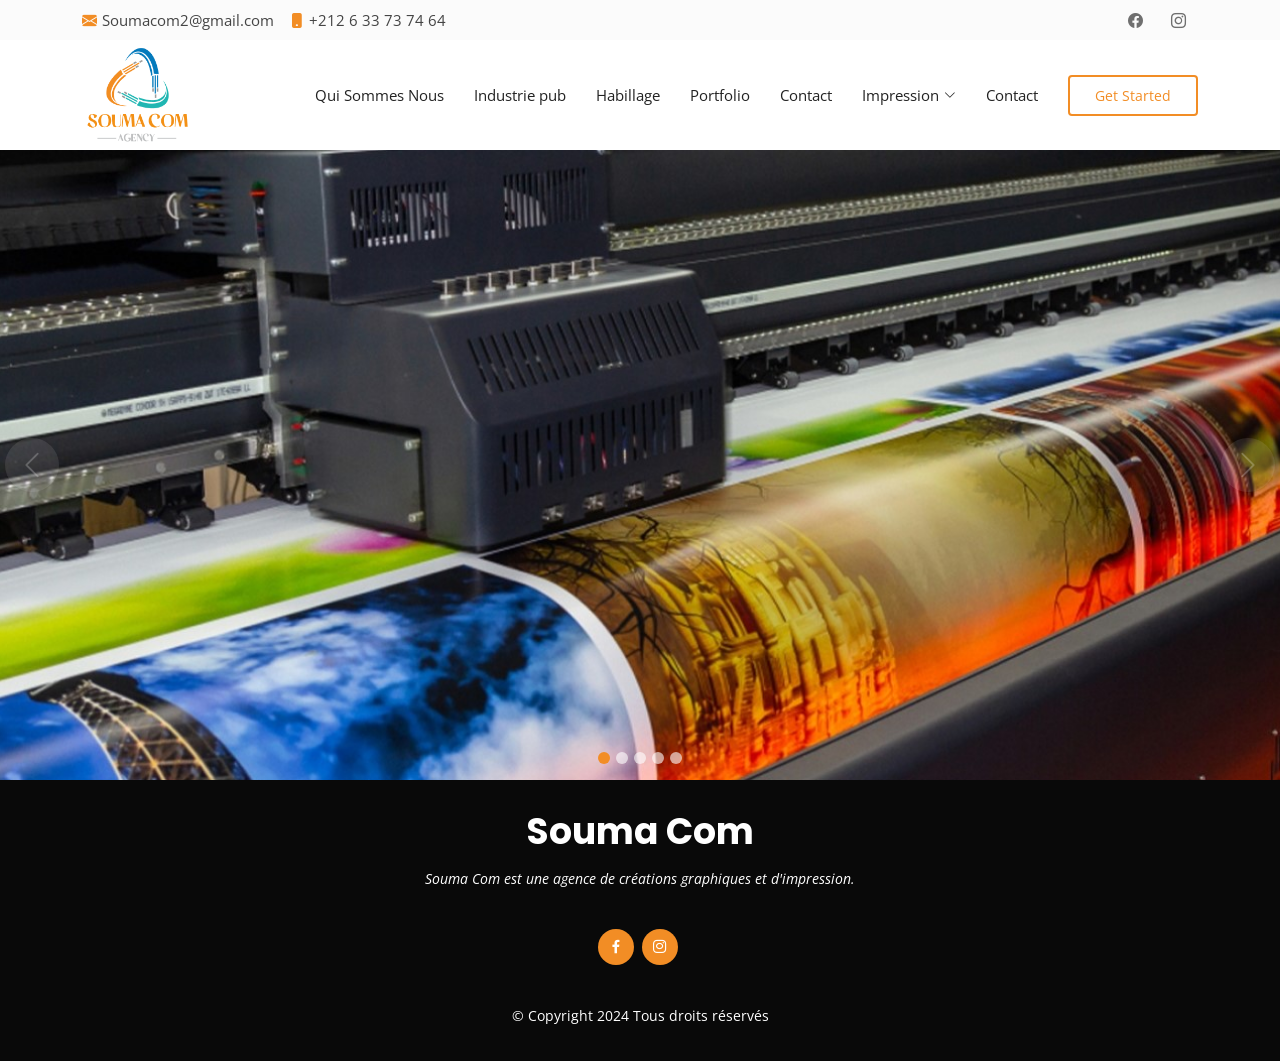
<file: flyer.html>
<!DOCTYPE html>
<html lang="en">

<head>
  <meta charset="utf-8">
  <meta content="width=device-width, initial-scale=1.0" name="viewport">

  <title>Souma Com</title>
  <meta content="" name="description">
  <meta name="keywords"  content="impression numérique, impression offset, publicité, agence de publicité, signalétique, PLV, design graphique, brochures, cartes de visite, affiches, flyers, marketing, communication visuelle, campagnes publicitaires, haute qualité">

  <!-- Icon -->
  <link rel="stylesheet" href="https://cdnjs.cloudflare.com/ajax/libs/font-awesome/6.0.0-beta3/css/all.min.css">

  <!-- Favicons -->
  <link href="assets/img/logo-souma.jpg"  rel="icon"  >
  <link href="assets/img/favicon.png" rel="apple-touch-icon" >

  <!-- Google Fonts -->
  <link href="https://fonts.googleapis.com/css?family=Open+Sans:300,300i,400,400i,600,600i,700,700i|Raleway:300,300i,400,400i,500,500i,600,600i,700,700i|Poppins:300,300i,400,400i,500,500i,600,600i,700,700i" rel="stylesheet">

  <!-- Vendor CSS Files -->
  <link href="assets/vendor/animate.css/animate.min.css" rel="stylesheet">
  <link href="assets/vendor/bootstrap/css/bootstrap.min.css" rel="stylesheet">
  <link href="assets/vendor/bootstrap-icons/bootstrap-icons.css" rel="stylesheet">
  <link href="assets/vendor/boxicons/css/boxicons.min.css" rel="stylesheet">
  <link href="assets/vendor/glightbox/css/glightbox.min.css" rel="stylesheet">
  <link href="assets/vendor/swiper/swiper-bundle.min.css" rel="stylesheet">
  <link href="css/style.css">

  <!-- Template Main CSS File -->
  <link href="assets/css/style.css" rel="stylesheet">

</head>

<body>

  <!-- ======= Top Bar ======= -->
  <section id="topbar" class="d-flex align-items-center">
    <div class="container d-flex justify-content-center justify-content-md-between">
      <div class="contact-info d-flex align-items-center">
        <i class="bi bi-envelope-fill"></i><a href="mailto:contact@example.com">Soumacom2@gmail.com</a>
        <i class="bi bi-phone-fill phone-icon" ></i> +212 6 33 73 74 64
      </div>
      <div class="social-links d-none d-md-block">
        <a href="https://web.facebook.com/profile.php?id=61552040807535&locale=fr_FR"  target="_blank" class="facebook"><i class="bi bi-facebook"></i></a>
        <a href="https://www.instagram.com/soumacom_agency/" target="_blank" class="instagram"><i class="bi bi-instagram"></i></a>
      </div>
    </div>
  </section> 

  <!-- ======= Header ======= -->
  <header id="header" class="d-flex align-items-center" style="height: 110px; ">
    <div class="container d-flex align-items-center">

     <!-- <h1 class="logo me-auto"><img src="assets/img/LOGOSoumacom.png" href="index.html" style="width: 110px; "></img></h1>  -->
      <!-- Uncomment below if you prefer to use an image logo -->
      <a href="index.html" class="logo me-auto">
        <img src="assets/img/LOGOSoumacom.png" alt="" class="img-fluid" style="width: 110px;  height: 100px;">
    </a>

      <nav id="navbar" class="navbar">
        <ul>
          <!-- <li><a class="nav-link scrollto active" href="#hero">Home</a></li> -->
          <li><a class="nav-link scrollto" href="index.html#about">Qui Sommes Nous</a></li>
          <!-- <li><a class="nav-link scrollto" href="#impression">Impression</a></li> -->
          <li><a class="nav-link scrollto" href="index.html#industrie">Industrie pub</a></li>
          <li><a class="nav-link scrollto" href="index.html#habillage">Habillage</a></li>
          <li><a class="nav-link scrollto " href="index.html#portfolio">Portfolio</a></li>
          <!-- <li><a class="nav-link scrollto" href="#team">Team</a></li> -->
          <li><a class="nav-link scrollto" href="index.html#contact">Contact</a></li>
           <li class="dropdown"><a href="index.html#impression"><span>Impression</span> <i class="bi bi-chevron-down"></i></a>
            <ul>
              <li><a href="bache.html">Bache/Vinyle</a></li>
              <li class="dropdown"><a href="#"><span>Petite format</span> <i class="bi bi-chevron-right"></i></a>
                <ul>
                  <li><a href="carteVisite.html">Carte visite</a></li>
                  <li><a href="#">Flayer</a></li>
                  <li><a href="#">Affiche</a></li>
                  <li><a href="#">Dupliant</a></li>
                  <li><a href="#">Etiquette</a></li>
                </ul>
              </li>
              <li><a href="rollUp.html">Roll Up</a></li>
              <li><a href="#">One Way</a></li>
              <li><a href="#">Forex</a></li>
            </ul>
          </li>
          <li><a class="nav-link scrollto" href="#contact">Contact</a></li>
          <li><a class="getstarted scrollto" href="#about">Get Started</a></li>
        </ul> 
        <i class="bi bi-list mobile-nav-toggle"></i>
      </nav><!-- .navbar -->

    </div>
  </header><!-- End Header -->

  <!-- ======= Hero Section ======= -->
  <section id="hero">
    <div id="heroCarousel" data-bs-interval="5000" class="carousel slide carousel-fade" data-bs-ride="carousel">

      <ol class="carousel-indicators" id="hero-carousel-indicators"></ol>

      <div class="carousel-inner" role="listbox">

        <!-- Slide 1 -->
        <div class="carousel-item active" style="background-image: url(assets/img/slide/impresion.jpg)">
          <div class="carousel-container">
            <div class="container">
              <!-- <h2 class="animate__animated animate__fadeInDown">Welcome to <span>Souma Com</span></h2> -->
              <!-- <p class="animate__animated animate__fadeInUp">Ut velit est quam dolor ad a aliquid qui aliquid. Sequi ea ut et est quaerat sequi nihil ut aliquam. Occaecati alias dolorem mollitia ut. Similique ea voluptatem. Esse doloremque accusamus repellendus deleniti vel. Minus et tempore modi architecto.</p> -->
              <!-- <a href="#about" class="btn-get-started animate__animated animate__fadeInUp scrollto">Read More</a> -->
            </div>
          </div>
        </div>

        <!-- Slide 2 -->
        <div class="carousel-item" style="background-image: url(assets/img/slide/couverture-souma.png)">
          <div class="carousel-container">
            <div class="container">
              <!-- <h2 class="animate__animated animate__fadeInDown">Lorem Ipsum Dolor</h2> -->
              <!-- <p class="animate__animated animate__fadeInUp">Ut velit est quam dolor ad a aliquid qui aliquid. Sequi ea ut et est quaerat sequi nihil ut aliquam. Occaecati alias dolorem mollitia ut. Similique ea voluptatem. Esse doloremque accusamus repellendus deleniti vel. Minus et tempore modi architecto.</p> -->
              <!-- <a href="#about" class="btn-get-started animate__animated animate__fadeInUp scrollto">Read More</a> -->
            </div>
          </div>
        </div>

        <!-- Slide 3 -->
        <div class="carousel-item" style="background-image: url(assets/img/slide/colors.jpg)">
          <div class="carousel-container">
            <div class="container">
              <!-- <h2 class="animate__animated animate__fadeInDown">Sequi ea ut et est quaerat</h2> -->
              <!-- <p class="animate__animated animate__fadeInUp">Ut velit est quam dolor ad a aliquid qui aliquid. Sequi ea ut et est quaerat sequi nihil ut aliquam. Occaecati alias dolorem mollitia ut. Similique ea voluptatem. Esse doloremque accusamus repellendus deleniti vel. Minus et tempore modi architecto.</p> -->
              <!-- <a href="#about" class="btn-get-started animate__animated animate__fadeInUp scrollto">Read More</a> -->
            </div>
          </div>
        </div>
        <!-- Slide 4 -->
        <div class="carousel-item" style="background-image: url(assets/img/slide/Logo.png)">
          <div class="carousel-container">
            <div class="container">
              <!-- <h2 class="animate__animated animate__fadeInDown">Sequi ea ut et est quaerat</h2> -->
              <!-- <p class="animate__animated animate__fadeInUp">Ut velit est quam dolor ad a aliquid qui aliquid. Sequi ea ut et est quaerat sequi nihil ut aliquam. Occaecati alias dolorem mollitia ut. Similique ea voluptatem. Esse doloremque accusamus repellendus deleniti vel. Minus et tempore modi architecto.</p> -->
              <!-- <a href="#about" class="btn-get-started animate__animated animate__fadeInUp scrollto">Read More</a> -->
            </div>
          </div>
        </div>

        <!-- Slide 4 -->
        <div class="carousel-item"  style="background-image: url(assets/img/slide/impression1.jpg); " >
          <div class="carousel-container">
            <div class="container">
              <!-- <h2 class="animate__animated animate__fadeInDown">Sequi ea ut et est quaerat</h2> -->
              <!-- <p class="animate__animated animate__fadeInUp">Ut velit est quam dolor ad a aliquid qui aliquid. Sequi ea ut et est quaerat sequi nihil ut aliquam. Occaecati alias dolorem mollitia ut. Similique ea voluptatem. Esse doloremque accusamus repellendus deleniti vel. Minus et tempore modi architecto.</p> -->
              <!-- <a href="#about" class="btn-get-started animate__animated animate__fadeInUp scrollto">Read More</a> -->
            </div>
          </div>
        </div>

      </div>

      <a class="carousel-control-prev" href="#heroCarousel" role="button" data-bs-slide="prev">
        <span class="carousel-control-prev-icon bi bi-chevron-left" aria-hidden="true"></span>
      </a>

      <a class="carousel-control-next" href="#heroCarousel" role="button" data-bs-slide="next">
        <span class="carousel-control-next-icon bi bi-chevron-right" aria-hidden="true"></span>
      </a>

    </div>
  </section><!-- End Hero -->

  <main id="main">

    
   

     
     

  </main><!-- End #main -->

  <!-- ======= Footer ======= -->
  <footer id="footer">
    <div class="container">
      <h3>Souma Com</h3>
      <p>Souma Com est une agence de créations graphiques et d'impression.</p>
      <div class="social-links">
        <a href="https://web.facebook.com/profile.php?id=61552040807535&locale=fr_FR"  target="_blank" class="facebook"><i class="bx bxl-facebook"></i></a>
        <a href="https://www.instagram.com/soumacom_agency/" target="_blank" class="instagram"><i class="bx bxl-instagram"></i></a>
      </div>
      <div class="copyright">
        &copy; Copyright 2024  Tous droits réservés <strong><span></span></strong>
      </div>
      <div class="credits">
        <!-- All the links in the footer should remain intact. -->
        <!-- Licensing information: https://bootstrapmade.com/license/ -->
        <!-- Purchase the pro version with working PHP/AJAX contact form: https://bootstrapmade.com/green-free-one-page-bootstrap-template/ -->
        <!-- Designed by <a href="https://bootstrapmade.com/">BootstrapMade</a> -->
      </div>
    </div>
  </footer><!-- End Footer -->

  <a href="#" class="back-to-top d-flex align-items-center justify-content-center"><i class="bi bi-arrow-up-short"></i></a>

  <!-- Vendor JS Files -->
  <script src="assets/vendor/bootstrap/js/bootstrap.bundle.min.js"></script>
  <script src="assets/vendor/glightbox/js/glightbox.min.js"></script>
  <script src="assets/vendor/isotope-layout/isotope.pkgd.min.js"></script>
  <script src="assets/vendor/swiper/swiper-bundle.min.js"></script>
  <script src="assets/vendor/php-email-form/validate.js"></script>

  <!-- Template Main JS File -->
  <script src="assets/js/main.js"></script>

</body>

</html>
</file>
<file: assets/css/style.css>
/**
* Template Name: Green
* Template URL: https://bootstrapmade.com/green-free-one-page-bootstrap-template/
* Updated: Mar 17 2024 with Bootstrap v5.3.3
* Author: BootstrapMade.com
* License: https://bootstrapmade.com/license/
*/

/*--------------------------------------------------------------
# General
--------------------------------------------------------------*/
body {
  font-family: "Open Sans", sans-serif;
  color: #444444;
}

a {
  text-decoration: none;
  color: #f28d25;
}

a:hover {
  color: #f28d25;
  text-decoration: none;
}

h1,
h2,
h3,
h4,
h5,
h6 {
  font-family: "Raleway", sans-serif;
}

/*--------------------------------------------------------------
# Back to top button
--------------------------------------------------------------*/
.back-to-top {
  position: fixed;
  visibility: hidden;
  opacity: 0;
  right: 15px;
  bottom: 15px;
  z-index: 996;
  background: #f28d25;
  width: 40px;
  height: 40px;
  border-radius: 4px;
  transition: all 0.4s;
}

.back-to-top i {
  font-size: 24px;
  color: #fff;
  line-height: 0;
}

.back-to-top:hover {
  background: #f28d25;
  color: #fff;
}

.back-to-top.active {
  visibility: visible;
  opacity: 1;
}

/*--------------------------------------------------------------
# Top Bar
--------------------------------------------------------------*/
#topbar {
  background: #fbfbfb;
  font-size: 15px;
  height: 40px;
  padding: 0;
}

#topbar .contact-info a {
  line-height: 0;
  color: #444444;
  transition: 0.3s;
}

#topbar .contact-info a:hover {
  color: #f28d25;
}

#topbar .contact-info i {
  color: #f28d25;
  line-height: 0;
  margin-right: 5px;
}

#topbar .contact-info .phone-icon {
  margin-left: 15px;
}

#topbar .social-links a {
  color: #6f6f6f;
  padding: 4px 12px;
  display: inline-block;
  line-height: 1px;
  transition: 0.3s;
}

#topbar .social-links a:hover {
  color: #f28d25;
}

/*--------------------------------------------------------------
# Header
--------------------------------------------------------------*/
#header {
  background: #fff;
  transition: all 0.5s;
  z-index: 997;
  height: 70px;
}

#header.header-scrolled {
  box-shadow: 0px 2px 15px rgba(0, 0, 0, 0.1);
}

#header .logo {
  font-size: 30px;
  margin: 0;
  padding: 0;
  line-height: 1;
  font-weight: 700;
  letter-spacing: 1px;
  text-transform: uppercase;
}

#header .logo a {
  color: #f28d25;
}

#header .logo img {
  
}

.scrolled-offset {
  margin-top: 70px;
}

/*--------------------------------------------------------------
# Navigation Menu
--------------------------------------------------------------*/
/**
* Desktop Navigation 
*/
.navbar {
  padding: 0;
}

.navbar ul {
  margin: 0;
  padding: 0;
  display: flex;
  list-style: none;
  align-items: center;
}

.navbar li {
  position: relative;
}

.navbar a,
.navbar a:focus {
  display: flex;
  align-items: center;
  justify-content: space-between;
  padding: 10px 0 10px 30px;
  font-size: 15px;
  color: #222222;
  white-space: nowrap;
  transition: 0.3s;
}

.navbar a i,
.navbar a:focus i {
  font-size: 12px;
  line-height: 0;
  margin-left: 5px;
}

.navbar a:hover,
.navbar .active,
.navbar .active:focus,
.navbar li:hover>a {
  color: #f28d25;
}

.navbar .getstarted,
.navbar .getstarted:focus {
  color: #f28d25;
  padding: 8px 25px;
  margin-left: 30px;
  border-radius: 4px;
  border: 2px solid #f28d25;
  transition: 0.3s;
  font-size: 14px;
}

.navbar .getstarted:hover,
.navbar .getstarted:focus:hover {
  background: #f28d25;
  color: #fff;
}

.navbar .dropdown ul {
  display: block;
  position: absolute;
  left: 14px;
  top: calc(100% + 30px);
  margin: 0;
  padding: 10px 0;
  z-index: 99;
  opacity: 0;
  visibility: hidden;
  background: #fff;
  box-shadow: 0px 0px 30px rgba(127, 137, 161, 0.25);
  transition: 0.3s;
}

.navbar .dropdown ul li {
  min-width: 200px;
}

.navbar .dropdown ul a {
  padding: 10px 20px;
  text-transform: none;
}

.navbar .dropdown ul a i {
  font-size: 12px;
}

.navbar .dropdown ul a:hover,
.navbar .dropdown ul .active:hover,
.navbar .dropdown ul li:hover>a {
  color: #f28d25;
}

.navbar .dropdown:hover>ul {
  opacity: 1;
  top: 100%;
  visibility: visible;
}

.navbar .dropdown .dropdown ul {
  top: 0;
  left: calc(100% - 30px);
  visibility: hidden;
}

.navbar .dropdown .dropdown:hover>ul {
  opacity: 1;
  top: 0;
  left: 100%;
  visibility: visible;
}

@media (max-width: 1366px) {
  .navbar .dropdown .dropdown ul {
    left: -90%;
  }

  .navbar .dropdown .dropdown:hover>ul {
    left: -100%;
  }
}

/**
* Mobile Navigation 
*/
.mobile-nav-toggle {
  color: #222222;
  font-size: 28px;
  cursor: pointer;
  display: none;
  line-height: 0;
  transition: 0.5s;
}

.mobile-nav-toggle.bi-x {
  color: #fff;
}

@media (max-width: 991px) {
  .mobile-nav-toggle {
    display: block;
  }

  .navbar ul {
    display: none;
  }
}

.navbar-mobile {
  position: fixed;
  overflow: hidden;
  top: 0;
  right: 0;
  left: 0;
  bottom: 0;
  background: rgba(9, 9, 9, 0.9);
  transition: 0.3s;
  z-index: 999;
}

.navbar-mobile .mobile-nav-toggle {
  position: absolute;
  top: 15px;
  right: 15px;
}

.navbar-mobile ul {
  display: block;
  position: absolute;
  top: 55px;
  right: 15px;
  bottom: 15px;
  left: 15px;
  padding: 10px 0;
  background-color: #fff;
  overflow-y: auto;
  transition: 0.3s;
}

.navbar-mobile a,
.navbar-mobile a:focus {
  padding: 10px 20px;
  font-size: 15px;
  color: #222222;
}

.navbar-mobile a:hover,
.navbar-mobile .active,
.navbar-mobile li:hover>a {
  color: #f28d25;
}

.navbar-mobile .getstarted,
.navbar-mobile .getstarted:focus {
  margin: 15px;
}

.navbar-mobile .dropdown ul {
  position: static;
  display: none;
  margin: 10px 20px;
  padding: 10px 0;
  z-index: 99;
  opacity: 1;
  visibility: visible;
  background: #fff;
  box-shadow: 0px 0px 30px rgba(127, 137, 161, 0.25);
}

.navbar-mobile .dropdown ul li {
  min-width: 200px;
}

.navbar-mobile .dropdown ul a {
  padding: 10px 20px;
}

.navbar-mobile .dropdown ul a i {
  font-size: 12px;
}

.navbar-mobile .dropdown ul a:hover,
.navbar-mobile .dropdown ul .active:hover,
.navbar-mobile .dropdown ul li:hover>a {
  color: #f28d25;
}

.navbar-mobile .dropdown>.dropdown-active {
  display: block;
}

/*--------------------------------------------------------------
# Hero Section
--------------------------------------------------------------*/
#hero {
  width: 100%;
  height: 70vh;
  background-color: rgba(9, 9, 9, 0.8);
  overflow: hidden;
  position: relative;
}

#hero .carousel,
#hero .carousel-inner,
#hero .carousel-item,
#hero .carousel-item::before {
  background-size: cover;
  background-position: center;
  background-repeat: no-repeat;
  position: absolute;
  top: 0;
  right: 0;
  left: 0;
  bottom: 0;
}

#hero .carousel-item::before {
  content: "";
  /* background-color: rgba(214, 174, 30, 0.8); */
}

#hero .carousel-container {
  display: flex;
  justify-content: center;
  align-items: center;
  position: absolute;
  bottom: 0;
  top: 0;
  left: 50px;
  right: 50px;
}

#hero .container {
  text-align: center;
}

#hero h2 {
  color: #fff;
  margin-bottom: 20px;
  font-size: 48px;
  font-weight: 700;
}

#hero p {
  animation-delay: 0.4s;
  margin: 0 auto 30px auto;
  color: #fff;
}

#hero .carousel-inner .carousel-item {
  transition-property: opacity;
  background-position: center top;
}

#hero .carousel-inner .carousel-item,
#hero .carousel-inner .active.carousel-item-start,
#hero .carousel-inner .active.carousel-item-end {
  opacity: 0;
}

#hero .carousel-inner .active,
#hero .carousel-inner .carousel-item-next.carousel-item-start,
#hero .carousel-inner .carousel-item-prev.carousel-item-end {
  opacity: 1;
  transition: 0.5s;
}

#hero .carousel-control-next-icon,
#hero .carousel-control-prev-icon {
  background: none;
  font-size: 30px;
  line-height: 0;
  width: auto;
  height: auto;
  background: rgba(255, 255, 255, 0.2);
  border-radius: 50px;
  transition: 0.3s;
  color: rgba(255, 255, 255, 0.5);
  width: 54px;
  height: 54px;
  display: flex;
  align-items: center;
  justify-content: center;
}

#hero .carousel-control-next-icon:hover,
#hero .carousel-control-prev-icon:hover {
  background: rgba(255, 255, 255, 0.3);
  color: rgba(255, 255, 255, 0.8);
}

#hero .carousel-indicators li {
  list-style-type: none;
  cursor: pointer;
  background: #fff;
  overflow: hidden;
  border: 0;
  width: 12px;
  height: 12px;
  border-radius: 50px;
  opacity: 0.6;
  transition: 0.3s;
}

#hero .carousel-indicators li.active {
  opacity: 1;
  background: #f28d25;
}

#hero .btn-get-started {
  font-family: "Raleway", sans-serif;
  font-weight: 500;
  font-size: 14px;
  letter-spacing: 1px;
  display: inline-block;
  padding: 14px 32px;
  border-radius: 4px;
  transition: 0.5s;
  line-height: 1;
  color: #fff;
  animation-delay: 0.8s;
  background: #f28d25;
}

#hero .btn-get-started:hover {
  background: #f28d25;
}

@media (max-width: 992px) {
  #hero {
    height: 100vh;
  }

  #hero .carousel-container {
    top: 66px;
  }
}

@media (max-width: 768px) {
  #hero h2 {
    font-size: 28px;
  }
}

@media (min-width: 1024px) {

  #hero .carousel-control-prev,
  #hero .carousel-control-next {
    width: 5%;
  }
}

@media (max-height: 500px) {
  #hero {
    height: 120vh;
  }
}

/*--------------------------------------------------------------
# Sections General
--------------------------------------------------------------*/
section {
  padding: 60px 0;
}

.section-bg {
  background-color: #f8fcf9;
}

.section-title {
  text-align: center;
  padding-bottom: 30px;
}

.section-title h2 {
  font-size: 32px;
  font-weight: bold;
  text-transform: uppercase;
  margin-bottom: 20px;
  padding-bottom: 20px;
  position: relative;
}

.section-title h2::before {
  content: "";
  position: absolute;
  display: block;
  width: 120px;
  height: 1px;
  background: #ddd;
  bottom: 1px;
  left: calc(50% - 60px);
}

.section-title h2::after {
  content: "";
  position: absolute;
  display: block;
  width: 40px;
  height: 3px;
  background: #f28d25;
  bottom: 0;
  left: calc(50% - 20px);
}

.section-title p {
  margin-bottom: 0;
  font-size: 14px;
  color: #919191;
}

/*--------------------------------------------------------------
# Featured Services
--------------------------------------------------------------*/
.featured-services {
  padding: 20px 0;
}

.featured-services .icon-box {
  padding: 20px;
}

.featured-services .icon-box-bg {
  background-image: linear-gradient(0deg, #222222 0%, #2f2f2f 50%, #222222 100%);
}

.featured-services .icon {
  margin-bottom: 15px;
}

.featured-services .icon i {
  color: #f28d25;
  font-size: 42px;
}

.featured-services .title {
  font-weight: 700;
  margin-bottom: 15px;
  font-size: 18px;
}

.featured-services .title a {
  color: #222222;
  transition: 0.3s;
}

.featured-services .icon-box:hover .title a {
  color: #f28d25;
}

.featured-services .description {
  line-height: 24px;
  font-size: 14px;
}

/*--------------------------------------------------------------
# About Us
--------------------------------------------------------------*/
.about .content h3 {
  font-weight: 700;
  font-size: 28px;
}

.about .content ul {
  list-style: none;
  padding: 0;
}

.about .content ul li {
  padding-bottom: 10px;
}

.about .content ul i {
  font-size: 20px;
  padding-right: 4px;
  color: #f28d25;
}

.about .content p:last-child {
  margin-bottom: 0;
}

/*--------------------------------------------------------------
# Why Us
--------------------------------------------------------------*/
.why-us {
  padding: 0;
}

.why-us .row {
  overflow: hidden;
}

.why-us .content-item {
  padding: 40px;
  border-left: 1px solid #eee;
  border-bottom: 1px solid #eee;
  margin: -1px;
}

.why-us .content-item span {
  display: block;
  font-size: 24px;
  font-weight: 400;
  color: #f28d25;
}

.why-us .content-item h4 {
  font-size: 26px;
  font-weight: 300;
  padding: 0;
  margin: 20px 0;
}

.why-us .content-item p {
  color: #aaaaaa;
  font-size: 15px;
  margin: 0;
  padding: 0;
}

@media (max-width: 768px) {
  .why-us .content-item {
    padding: 40px 0;
  }
}

/*--------------------------------------------------------------
# Our Clients
--------------------------------------------------------------*/
.clients .swiper-slide img {
  opacity: 0.5;
  transition: 0.3s;
}

.clients .swiper-slide img:hover {
  opacity: 1;
}

.clients .swiper-pagination {
  margin-top: 20px;
  position: relative;
}

.clients .swiper-pagination .swiper-pagination-bullet {
  width: 12px;
  height: 12px;
  background-color: #fff;
  opacity: 1;
  border: 1px solid #f28d25;
}

.clients .swiper-pagination .swiper-pagination-bullet-active {
  background-color: #f28d25;
}

/*--------------------------------------------------------------
# Services
--------------------------------------------------------------*/
.services .icon-box {
  text-align: center;
  padding: 70px 20px 80px 20px;
  transition: all ease-in-out 0.3s;
  background: #fff;
  box-shadow: 0px 5px 90px 0px rgba(110, 123, 131, 0.1);
}

.services .icon-box .icon {
  margin: 0 auto;
  width: 100px;
  height: 100px;
  display: flex;
  align-items: center;
  justify-content: center;
  transition: ease-in-out 0.3s;
  position: relative;
}

.services .icon-box .icon i {
  font-size: 36px;
  transition: 0.5s;
  position: relative;
}

.services .icon-box .icon svg {
  position: absolute;
  top: 0;
  left: 0;
}

.services .icon-box .icon svg path {
  transition: 0.5s;
  fill: #f5f5f5;
}

.services .icon-box h4 {
  font-weight: 600;
  margin: 10px 0 15px 0;
  font-size: 22px;
}

.services .icon-box h4 a {
  color: #222222;
  transition: ease-in-out 0.3s;
}

.services .icon-box p {
  line-height: 24px;
  font-size: 14px;
  margin-bottom: 0;
}

.services .icon-box:hover {
  border-color: #fff;
  box-shadow: 0px 0 35px 0 rgba(0, 0, 0, 0.08);
}

.services .iconbox-blue i {
  color: #47aeff;
}

.services .iconbox-blue:hover .icon i {
  color: #fff;
}

.services .iconbox-blue:hover .icon path {
  fill: #47aeff;
}

.services .iconbox-orange i {
  color: #ffa76e;
}

.services .iconbox-orange:hover .icon i {
  color: #fff;
}

.services .iconbox-orange:hover .icon path {
  fill: #ffa76e;
}

.services .iconbox-pink i {
  color: #e80368;
}

.services .iconbox-pink:hover .icon i {
  color: #fff;
}

.services .iconbox-pink:hover .icon path {
  fill: #e80368;
}

.services .iconbox-yellow i {
  color: #ffbb2c;
}

.services .iconbox-yellow:hover .icon i {
  color: #fff;
}

.services .iconbox-yellow:hover .icon path {
  fill: #ffbb2c;
}

.services .iconbox-red i {
  color: #ff5828;
}

.services .iconbox-red:hover .icon i {
  color: #fff;
}

.services .iconbox-red:hover .icon path {
  fill: #ff5828;
}

.services .iconbox-teal i {
  color: #11dbcf;
}

.services .iconbox-teal:hover .icon i {
  color: #fff;
}

.services .iconbox-teal:hover .icon path {
  fill: #11dbcf;
}

/*--------------------------------------------------------------
# Cta
--------------------------------------------------------------*/
.cta {
  background: #f28d25;
  padding: 80px 0;
}

.cta h3 {
  color: #fff;
  font-size: 28px;
  font-weight: 700;
}

.cta p {
  color: #fff;
}

.cta .cta-btn {
  font-family: "Raleway", sans-serif;
  font-weight: 600;
  font-size: 14px;
  letter-spacing: 1px;
  display: inline-block;
  padding: 10px 30px;
  border-radius: 2px;
  transition: 0.5s;
  margin: 10px;
  border: 2px solid #fff;
  color: #fff;
  border-radius: 4px;
}

.cta .cta-btn:hover {
  background: #fff;
  color: #f28d25;
}

@media (max-width: 1024px) {
  .cta {
    background-attachment: scroll;
  }
}

@media (min-width: 769px) {
  .cta .cta-btn-container {
    display: flex;
    align-items: center;
    justify-content: flex-end;
  }
}

/*--------------------------------------------------------------
# Portfolio
--------------------------------------------------------------*/
.portfolio .portfolio-item {
  margin-bottom: 30px;
}

.portfolio #portfolio-flters {
  padding: 0;
  margin: 0 auto 20px auto;
  list-style: none;
  text-align: center;
}

.portfolio #portfolio-flters li {
  cursor: pointer;
  display: inline-block;
  padding: 8px 15px 10px 15px;
  font-size: 14px;
  font-weight: 600;
  line-height: 1;
  text-transform: uppercase;
  color: #444444;
  margin-bottom: 5px;
  transition: all 0.3s ease-in-out;
  border-radius: 3px;
}

.portfolio #portfolio-flters li:hover,
.portfolio #portfolio-flters li.filter-active {
  color: #fff;
  background: #f28d25;
}

.portfolio #portfolio-flters li:last-child {
  margin-right: 0;
}

.portfolio .portfolio-wrap {
  transition: 0.3s;
  position: relative;
  overflow: hidden;
  z-index: 1;
  background: rgba(34, 34, 34, 0.6);
}

.portfolio .portfolio-wrap::before {
  content: "";
  background: rgba(34, 34, 34, 0.6);
  position: absolute;
  left: 0;
  right: 0;
  top: 0;
  bottom: 0;
  transition: all ease-in-out 0.3s;
  z-index: 2;
  opacity: 0;
}

.portfolio .portfolio-wrap img {
  transition: all ease-in-out 0.3s;
}

.portfolio .portfolio-wrap .portfolio-info {
  opacity: 0;
  position: absolute;
  top: 0;
  left: 0;
  right: 0;
  bottom: 0;
  z-index: 3;
  transition: all ease-in-out 0.3s;
  display: flex;
  flex-direction: column;
  justify-content: flex-end;
  align-items: flex-start;
  padding: 20px;
}

.portfolio .portfolio-wrap .portfolio-info h4 {
  font-size: 20px;
  color: #fff;
  font-weight: 600;
}

.portfolio .portfolio-wrap .portfolio-info p {
  color: rgba(255, 255, 255, 0.7);
  font-size: 14px;
  text-transform: uppercase;
  padding: 0;
  margin: 0;
  font-style: italic;
}

.portfolio .portfolio-wrap .portfolio-links {
  text-align: center;
  z-index: 4;
}

.portfolio .portfolio-wrap .portfolio-links a {
  color: #fff;
  margin: 0 5px 0 0;
  font-size: 28px;
  display: inline-block;
  transition: 0.3s;
}

.portfolio .portfolio-wrap .portfolio-links a:hover {
  color: #f28d25;
}

.portfolio .portfolio-wrap:hover::before {
  opacity: 1;
}

.portfolio .portfolio-wrap:hover img {
  transform: scale(1.2);
}

.portfolio .portfolio-wrap:hover .portfolio-info {
  opacity: 1;
}

/*--------------------------------------------------------------
# Portfolio Details
--------------------------------------------------------------*/
.portfolio-details {
  padding-top: 40px;
}

.portfolio-details .portfolio-details-slider img {
  width: 100%;
}

.portfolio-details .portfolio-details-slider .swiper-pagination {
  margin-top: 20px;
  position: relative;
}

.portfolio-details .portfolio-details-slider .swiper-pagination .swiper-pagination-bullet {
  width: 12px;
  height: 12px;
  background-color: #fff;
  opacity: 1;
  border: 1px solid #f28d25;
}

.portfolio-details .portfolio-details-slider .swiper-pagination .swiper-pagination-bullet-active {
  background-color: #f28d25;
}

.portfolio-details .portfolio-info {
  padding: 30px;
  box-shadow: 0px 0 30px rgba(34, 34, 34, 0.08);
}

.portfolio-details .portfolio-info h3 {
  font-size: 22px;
  font-weight: 700;
  margin-bottom: 20px;
  padding-bottom: 20px;
  border-bottom: 1px solid #eee;
}

.portfolio-details .portfolio-info ul {
  list-style: none;
  padding: 0;
  font-size: 15px;
}

.portfolio-details .portfolio-info ul li+li {
  margin-top: 10px;
}

.portfolio-details .portfolio-description {
  padding-top: 30px;
}

.portfolio-details .portfolio-description h2 {
  font-size: 26px;
  font-weight: 700;
  margin-bottom: 20px;
}

.portfolio-details .portfolio-description p {
  padding: 0;
}

/*--------------------------------------------------------------
# Team
--------------------------------------------------------------*/
.team .member {
  text-align: center;
  margin-bottom: 20px;
  box-shadow: 0px 0px 12px 0px rgba(34, 34, 34, 0.07);
  padding: 30px 20px;
  background: #fff;
}

.team .member img {
  max-width: 60%;
  border-radius: 50%;
  margin: 0 0 30px 0;
}

.team .member h4 {
  font-weight: 700;
  margin-bottom: 2px;
  font-size: 18px;
}

.team .member span {
  font-style: italic;
  display: block;
  font-size: 13px;
}

.team .member p {
  padding-top: 10px;
  font-size: 14px;
  font-style: italic;
  color: #aaaaaa;
}

.team .member .social {
  margin-top: 15px;
}

.team .member .social a {
  color: #919191;
  transition: 0.3s;
}

.team .member .social a:hover {
  color: #f28d25;
}

.team .member .social i {
  font-size: 18px;
  margin: 0 2px;
}

/*--------------------------------------------------------------
# Contact
--------------------------------------------------------------*/
.contact .info {
  border-top: 3px solid #f28d25;
  border-bottom: 3px solid #f28d25;
  padding: 30px;
  background: #fff;
  width: 100%;
  box-shadow: 0 0 24px 0 rgba(0, 0, 0, 0.12);
}

.contact .info i {
  font-size: 20px;
  color: #f28d25;
  float: left;
  width: 44px;
  height: 44px;
  background: #eaf6ed;
  display: flex;
  justify-content: center;
  align-items: center;
  border-radius: 50px;
  transition: all 0.3s ease-in-out;
}

.contact .info h4 {
  padding: 0 0 0 60px;
  font-size: 20px;
  font-weight: 600;
  margin-bottom: 5px;
  color: #222222;
}

.contact .info p {
  padding: 0 0 10px 60px;
  margin-bottom: 20px;
  font-size: 14px;
  color: #555555;
}

.contact .info .social-links {
  padding-left: 60px;
}

.contact .info .social-links a {
  font-size: 18px;
  display: inline-block;
  background: #333;
  color: #fff;
  line-height: 1;
  padding: 8px 0;
  border-radius: 50%;
  text-align: center;
  width: 36px;
  height: 36px;
  transition: 0.3s;
  margin-right: 10px;
}

.contact .info .social-links a:hover {
  background: #f28d25;
  color: #fff;
}

.contact .info .email:hover i,
.contact .info .address:hover i,
.contact .info .phone:hover i {
  background: #f28d25;
  color: #fff;
}

.contact .php-email-form {
  width: 100%;
  border-top: 3px solid #f28d25;
  border-bottom: 3px solid #f28d25;
  padding: 30px;
  background: #fff;
  box-shadow: 0 0 24px 0 rgba(0, 0, 0, 0.12);
}

.contact .php-email-form .form-group {
  padding-bottom: 8px;
}

.contact .php-email-form .error-message {
  display: none;
  color: #fff;
  background: #ed3c0d;
  text-align: left;
  padding: 15px;
  font-weight: 600;
}

.contact .php-email-form .error-message br+br {
  margin-top: 25px;
}

.contact .php-email-form .sent-message {
  display: none;
  color: #fff;
  background: #f28d25;
  text-align: center;
  padding: 15px;
  font-weight: 600;
}

.contact .php-email-form .loading {
  display: none;
  background: #fff;
  text-align: center;
  padding: 15px;
}

.contact .php-email-form .loading:before {
  content: "";
  display: inline-block;
  border-radius: 50%;
  width: 24px;
  height: 24px;
  margin: 0 10px -6px 0;
  border: 3px solid #f28d25;
  border-top-color: #eee;
  animation: animate-loading 1s linear infinite;
}

.contact .php-email-form input,
.contact .php-email-form textarea {
  border-radius: 0;
  box-shadow: none;
  font-size: 14px;
  border-radius: 4px;
}

.contact .php-email-form input:focus,
.contact .php-email-form textarea:focus {
  border-color: #f28d25;
}

.contact .php-email-form input {
  height: 44px;
}

.contact .php-email-form textarea {
  padding: 10px 12px;
}

.contact .php-email-form button[type=submit] {
  background: #f28d25;
  border: 0;
  padding: 10px 24px;
  color: #fff;
  transition: 0.4s;
  border-radius: 4px;
}

.contact .php-email-form button[type=submit]:hover {
  background: #f28d25;
}

@keyframes animate-loading {
  0% {
    transform: rotate(0deg);
  }

  100% {
    transform: rotate(360deg);
  }
}

/*--------------------------------------------------------------
# Breadcrumbs
--------------------------------------------------------------*/
.breadcrumbs {
  padding: 15px 0;
  background: #fbfbfb;
  min-height: 40px;
}

@media (max-width: 992px) {
  .breadcrumbs {
    margin-top: 66px;
  }
}

.breadcrumbs h2 {
  font-size: 28px;
  font-weight: 300;
}

.breadcrumbs ol {
  display: flex;
  flex-wrap: wrap;
  list-style: none;
  padding: 0;
  margin: 0;
  font-size: 14px;
}

.breadcrumbs ol li+li {
  padding-left: 10px;
}

.breadcrumbs ol li+li::before {
  display: inline-block;
  padding-right: 10px;
  color: #3c3c3c;
  content: "/";
}

@media (max-width: 768px) {
  .breadcrumbs .d-flex {
    display: block !important;
  }

  .breadcrumbs ol {
    display: block;
  }

  .breadcrumbs ol li {
    display: inline-block;
  }
}

/*--------------------------------------------------------------
# Footer
--------------------------------------------------------------*/
#footer {
  background: #090909;
  color: #fff;
  font-size: 14px;
  text-align: center;
  padding: 30px 0;
}

#footer h3 {
  font-size: 36px;
  font-weight: 700;
  color: #fff;
  position: relative;
  font-family: "Poppins", sans-serif;
  padding: 0;
  margin: 0 0 15px 0;
}

#footer p {
  font-size: 15;
  font-style: italic;
  padding: 0;
  margin: 0 0 40px 0;
}

#footer .social-links {
  margin: 0 0 40px 0;
}

#footer .social-links a {
  font-size: 18px;
  display: inline-block;
  background: #f28d25;
  color: #fff;
  line-height: 1;
  padding: 8px 0;
  margin-right: 4px;
  border-radius: 50%;
  text-align: center;
  width: 36px;
  height: 36px;
  transition: 0.3s;
}

#footer .social-links a:hover {
  background: #f28d25;
  color: #fff;
  text-decoration: none;
}

#footer .copyright {
  margin: 0 0 5px 0;
}

#footer .credits {
  font-size: 13px;
}
</file>
